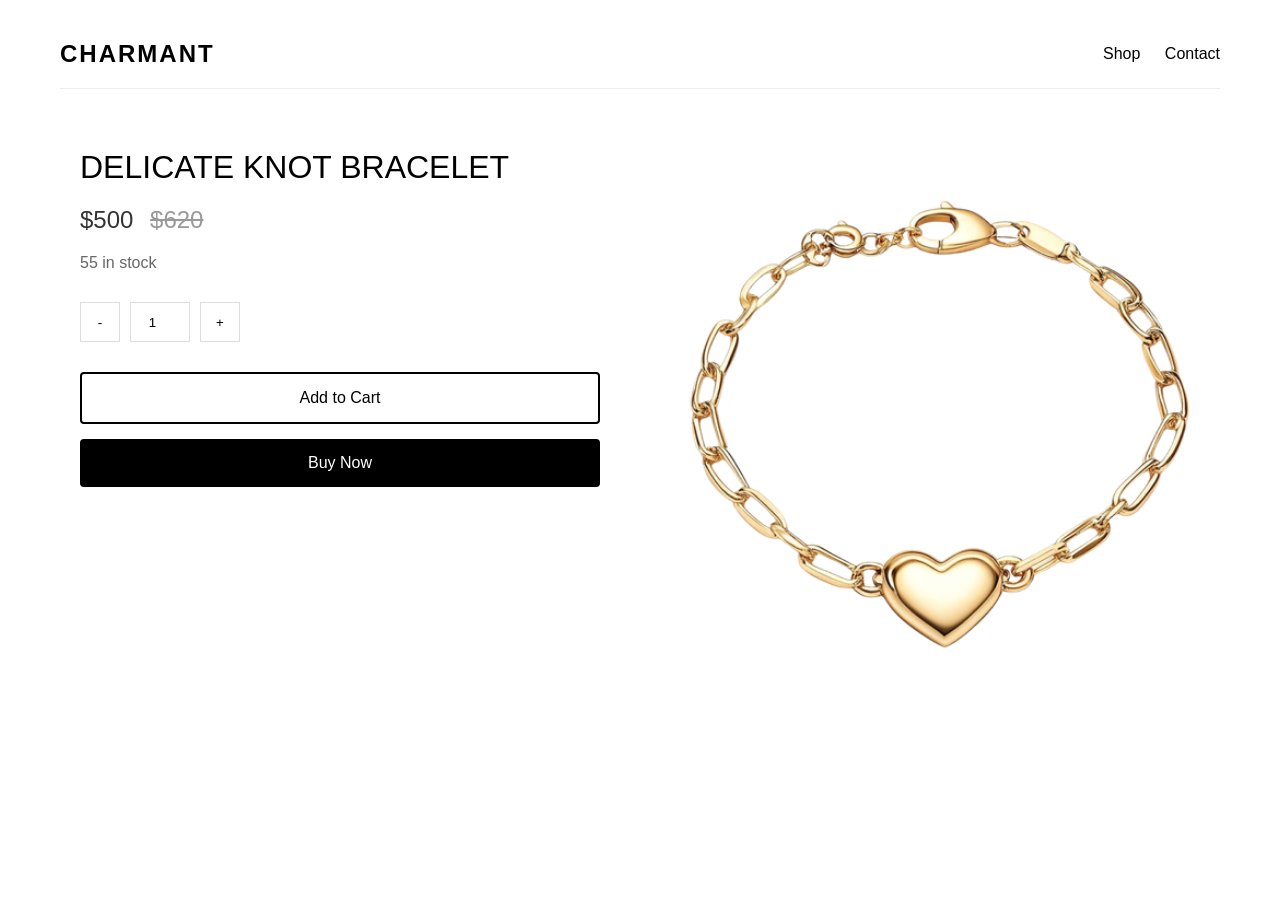
<file: addtocart.html>
<!DOCTYPE html>
<html lang="en">

<head>
    <meta charset="UTF-8">
    <meta name="viewport" content="width=device-width, initial-scale=1.0">
    <title>CHARMANT - Delicate Knot Bracelet</title>
    <style>
        * {
            margin: 0;
            padding: 0;
            box-sizing: border-box;
            font-family: 'Arial', sans-serif;
        }

        .container {
            max-width: 1200px;
            margin: 0 auto;
            padding: 20px;
        }

        .header {
            display: flex;
            justify-content: space-between;
            align-items: center;
            padding: 20px 0;
            border-bottom: 1px solid #eee;
        }

        .logo {
            font-size: 24px;
            font-weight: bold;
            letter-spacing: 2px;
        }

        .product-section {
            display: grid;
            grid-template-columns: 1fr 1fr;
            gap: 40px;
            margin-top: 40px;
        }

        .product-info {
            padding: 20px;
        }

        .product-title {
            font-size: 32px;
            margin-bottom: 20px;
            font-weight: 300;
        }

        .price {
            font-size: 24px;
            margin-bottom: 20px;
            color: #333;
        }

        .original-price {
            text-decoration: line-through;
            color: #999;
            margin-left: 10px;
        }

        .stock {
            color: #666;
            margin-bottom: 30px;
        }

        .add-to-cart,
        .buy-now {
            width: 100%;
            padding: 15px;
            margin-bottom: 15px;
            border: none;
            border-radius: 4px;
            font-size: 16px;
            cursor: pointer;
            transition: background-color 0.3s ease;
        }

        .add-to-cart {
            background-color: #fff;
            border: 2px solid #000;
            color: #000;
        }

        .add-to-cart:hover {
            background-color: #f5f5f5;
        }

        .buy-now {
            background-color: #000;
            color: #fff;
        }

        .buy-now:hover {
            background-color: #333;
        }

        .product-image {
            width: 100%;
            height: auto;
            object-fit: cover;
        }

        .quantity {
            display: flex;
            align-items: center;
            margin-bottom: 30px;
        }

        .quantity input {
            width: 60px;
            height: 40px;
            text-align: center;
            margin: 0 10px;
            border: 1px solid #ddd;
        }

        .quantity button {
            width: 40px;
            height: 40px;
            background: #fff;
            border: 1px solid #ddd;
            cursor: pointer;
        }

        .quantity button:hover {
            background: #f5f5f5;
        }
    </style>
</head>

<body>
    <div class="container">
        <header class="header">
            <div class="logo">CHARMANT</div>
            <nav>
                <a href="shop.html" style="color: #000; text-decoration: none; margin-left: 20px;">Shop</a>
                <a href="Contact.html" style="color: #000; text-decoration: none; margin-left: 20px;">Contact</a>
            </nav>
        </header>

        <div class="product-section">
            <div class="product-info">
                <h1 class="product-title">DELICATE KNOT BRACELET</h1>
                <div class="price">
                    $500 <span class="original-price">$620</span>
                </div>
                <div class="stock">55 in stock</div>
                <div class="quantity">
                    <button onclick="decrementQuantity()">-</button>
                    <input type="number" value="1" min="1" id="quantity">
                    <button onclick="incrementQuantity()">+</button>
                </div>
                <button class="add-to-cart">Add to Cart</button>
                <button class="buy-now">Buy Now</button>
            </div>
            <div class="product-image-container">
                <img src="V17XXaUqYp58Mw2vxBOHMSDsC8U.avif" alt="Delicate Knot Bracelet" class="product-image">
            </div>
        </div>
    </div>
    <script>
        function incrementQuantity() {
            const input = document.getElementById('quantity');
            input.value = parseInt(input.value) + 1;
        }
        function decrementQuantity() {
            const input = document.getElementById('quantity');
            if (parseInt(input.value) > 1) {
                input.value = parseInt(input.value) - 1;
            }
        }
    </script>
</body>

</html>
</file>
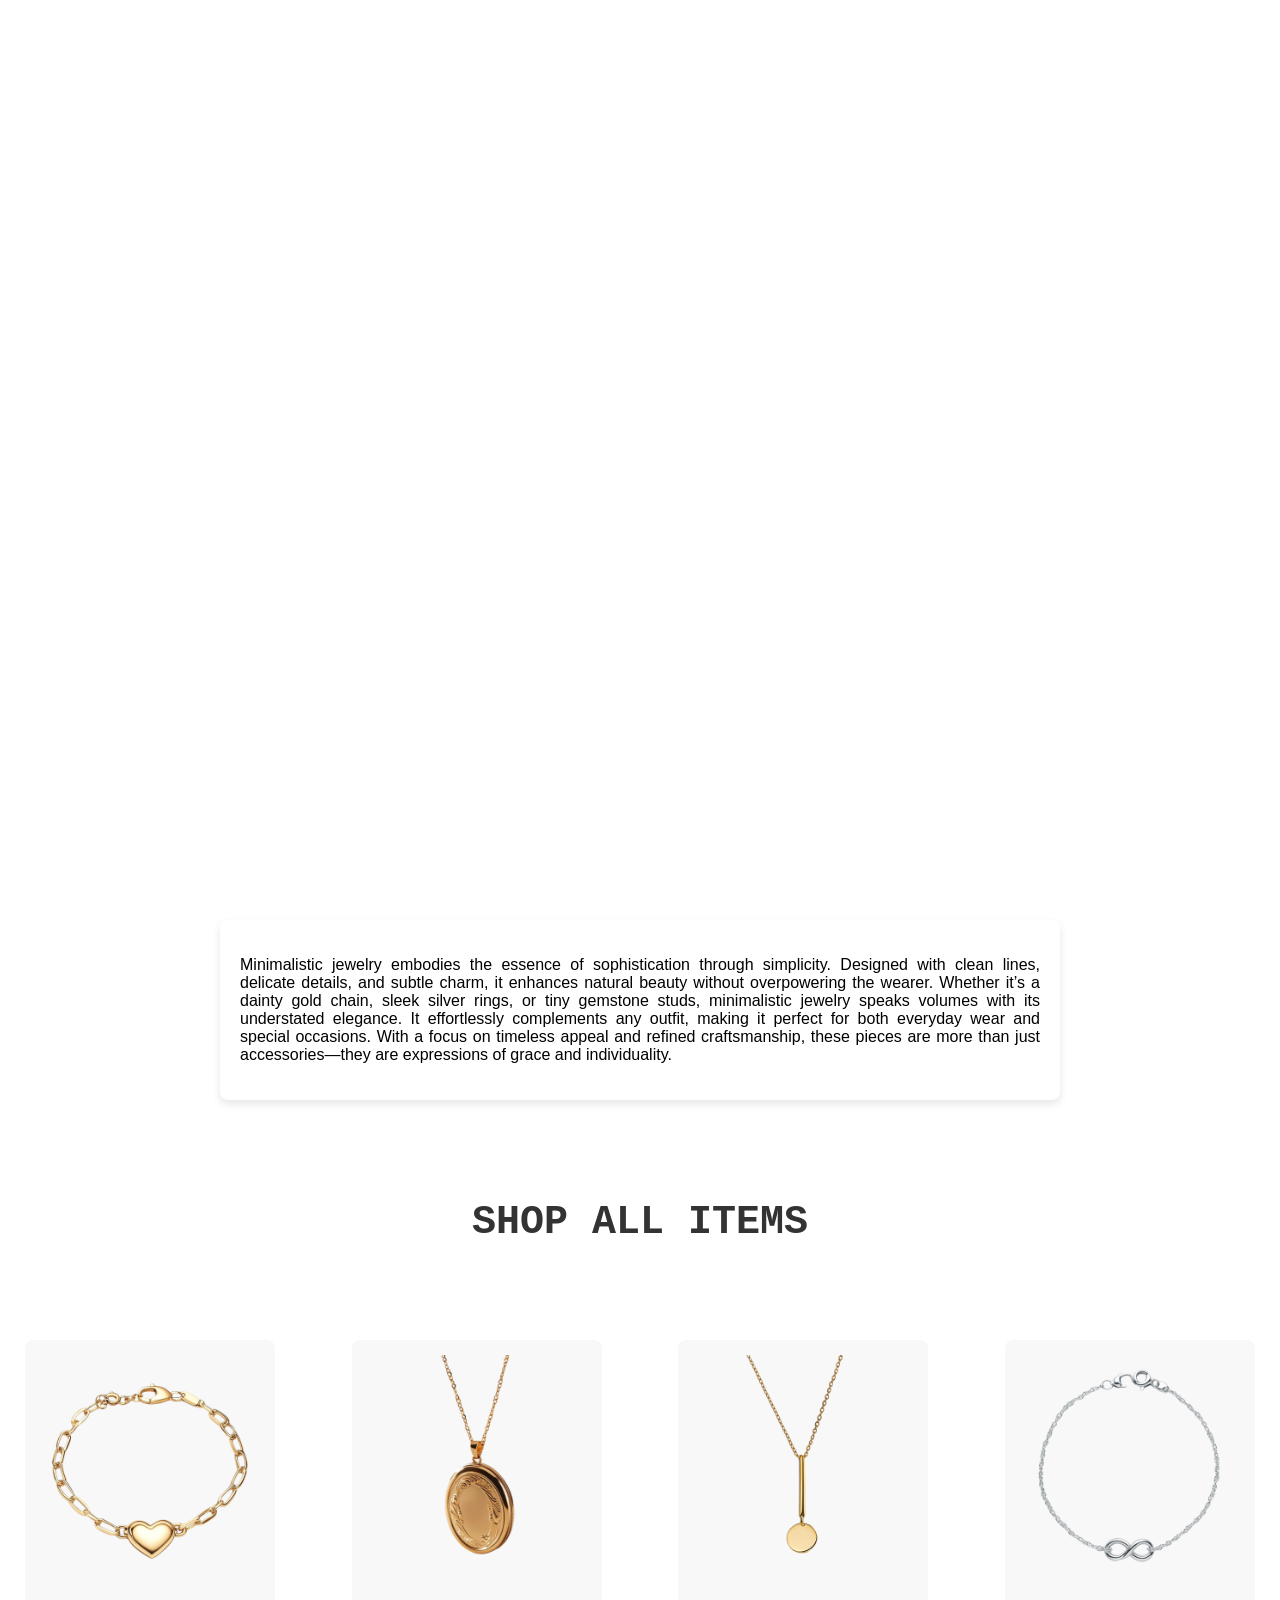
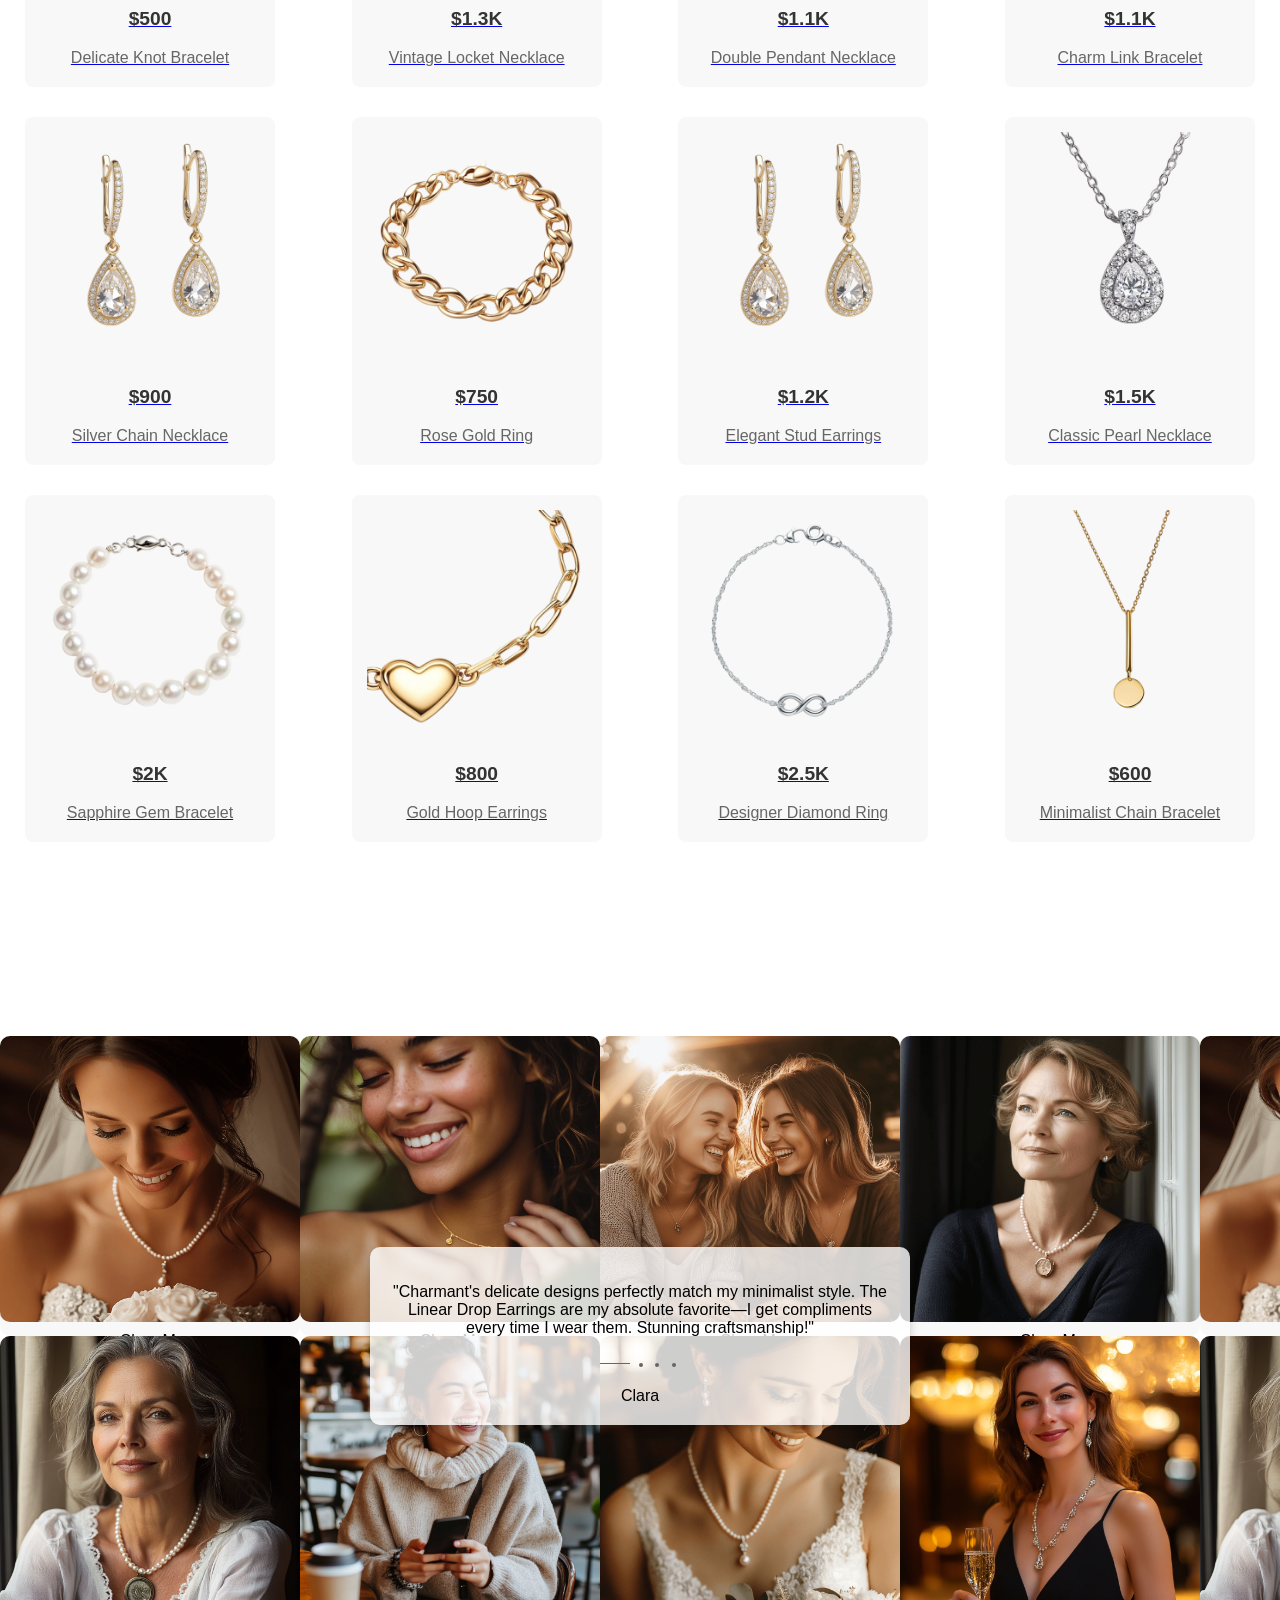
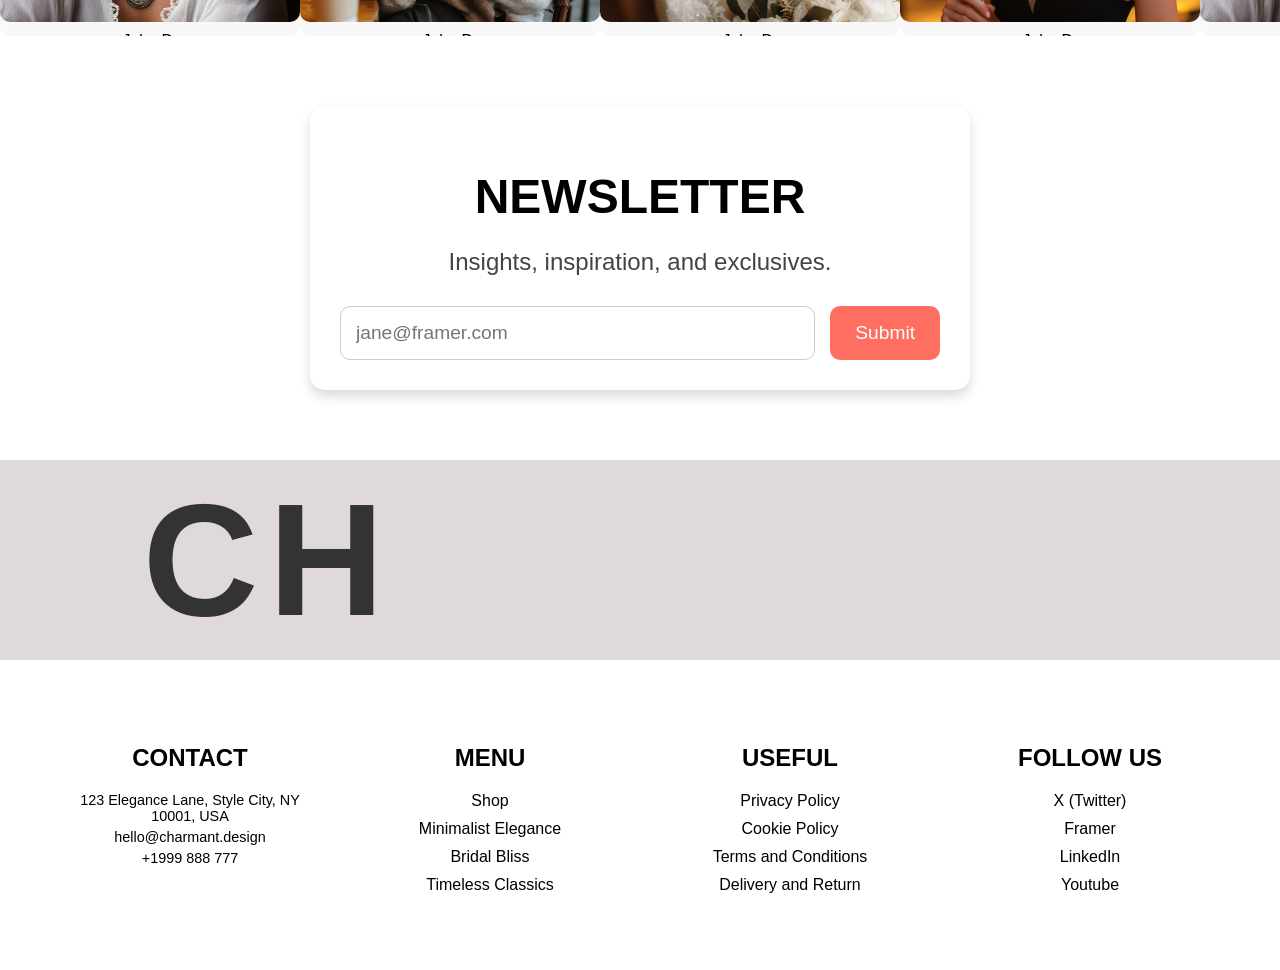
<file: Bridalbliss.html>
<!DOCTYPE html>
<html lang="en">

<head>
    <meta charset="UTF-8">
    <meta name="viewport" content="width=device-width, initial-scale=1.0">
    <title>Charmant</title>
    <link rel="stylesheet" href="https://cdnjs.cloudflare.com/ajax/libs/font-awesome/6.0.0-beta3/css/all.min.css">
    <link rel="stylesheet" href="bridalbliss.css">
</head>

<body>
    <header>
        <div class="background-overlay"></div>
        <nav class="navbar">
            <a class="navbar-brand" href="#">Charmant</a>
            <ul class="navbar-nav">
                <li class="nav-item"><a class="nav-link" href="shop.html">Shop</a></li>
                <li class="nav-item"><a class="nav-link" href="Contact.html">Contact</a></li>

                <li class="nav-item">
                    <a class="nav-link shopping-cart" href="#">
                        <i class="fas fa-shopping-cart"></i>
                        <span class="cart-count">0</span>
                    </a>
                </li>
            </ul>
        </nav>
        <div class="hero">
            <h1 class="hero-title"></h1>
        </div>
    </header>
    <div class="content">
        <p>
            Minimalistic jewelry embodies the essence of sophistication through simplicity. Designed with clean lines,
            delicate details, and subtle charm, it enhances natural beauty without overpowering the wearer. Whether it’s
            a dainty gold chain, sleek silver rings, or tiny gemstone studs, minimalistic jewelry speaks volumes with
            its understated elegance. It effortlessly complements any outfit, making it perfect for both everyday wear
            and special occasions. With a focus on timeless appeal and refined craftsmanship, these pieces are more than
            just accessories—they are expressions of grace and individuality.
        </p>
    </div>
    <script src="bridalbliss.js"></script>
    <!DOCTYPE html>
    <html lang="en">

    <head>
        <meta charset="UTF-8">
        <meta name="viewport" content="width=device-width, initial-scale=1.0">
        <title>Charmant Jewelry Shop</title>
        <link rel="stylesheet" href="shop.css"> <!-- Link to the CSS file -->
    </head>

    <body>
        <div class="newest-items">
            <section style="position: relative; padding: 40px;">
                <h1 class="heading">SHOP ALL ITEMS</h1>
                <!-- Other section content -->
            </section>
            <div class="items-container">
                <!-- First Row -->
                <div class="row">
                    <a href="addtocart.html" class="item-link">
                        <div class="item">
                            <img src="V17XXaUqYp58Mw2vxBOHMSDsC8U.avif" alt="Delicate Knot Bracelet">
                            <p class="price">$500</p>
                            <p class="title">Delicate Knot Bracelet</p>
                        </div>
                    </a>
                    <a href="addtocart.html" class="item-link">
                        <div class="item">
                            <img src="1APxLSz9uhB91ocicXkKSA1tXw.avif" alt="Vintage Locket Necklace">
                            <p class="price">$1.3K</p>
                            <p class="title">Vintage Locket Necklace</p>
                        </div>
                    </a>
                    <a href="addtocart.html" class="item-link">
                        <div class="item">
                            <img src="47Hv87Jvbbi9gMDa7hfOeThUeK4.avif" alt="Double Pendant Necklace">
                            <p class="price">$1.1K</p>
                            <p class="title">Double Pendant Necklace</p>
                        </div>
                    </a>
                    <a href="addtocart.html" class="item-link">
                        <div class="item">
                            <img src="KjAdHtrFfV8Yo5A1Sq4J1ZBrc0.avif" alt="Charm Link Bracelet">
                            <p class="price">$1.1K</p>
                            <p class="title">Charm Link Bracelet</p>
                        </div>
                    </a>
                </div>
                <!-- Second Row -->
                <div class="row">
                    <a href="addtocart.html" class="item-link">
                        <div class="item">
                            <img src="1mLdqjRJLbVthTTpW022MvJxFI.avif" alt="Silver Chain Necklace">
                            <p class="price">$900</p>
                            <p class="title">Silver Chain Necklace</p>
                        </div>
                    </a>
                    <a href="addtocart.html" class="item-link">
                        <div class="item">
                            <img src="3NSbBNJLeB3DQx0rOmddiXJwU.avif" alt="Rose Gold Ring">
                            <p class="price">$750</p>
                            <p class="title">Rose Gold Ring</p>
                        </div>
                    </a>
                    <a href="addtocart.html" class="item-link">
                        <div class="item">
                            <img src="1mLdqjRJLbVthTTpW022MvJxFI.avif" alt="Elegant Stud Earrings">
                            <p class="price">$1.2K</p>
                            <p class="title">Elegant Stud Earrings</p>
                        </div>
                    </a>
                    <a href="addtocart.html" class="item-link">
                        <div class="item">
                            <img src="RDVoBPvLRxLA5jWdCEAY7hTmrIU.avif" alt="Classic Pearl Necklace">
                            <p class="price">$1.5K</p>
                            <p class="title">Classic Pearl Necklace</p>
                        </div>
                    </a>
                </div>

                <!-- Third Row -->
                <div class="row">
                    <a href="addtocart.html" class="item-link">
                        <div class="item">
                            <img src="yfhtJQu7UCekCh4Ed337tPD90E.avif" alt="Sapphire Gem Bracelet">
                            <p class="price">$2K</p>
                            <p class="title">Sapphire Gem Bracelet</p>
                        </div>
                    </a>
                    <a href="addtocart.html" class="item-link">
                        <div class="item">
                            <img src="vSLqpzRSFX5wUT1jjnTDj2SZyI.avif" alt="Gold Hoop Earrings">
                            <p class="price">$800</p>
                            <p class="title">Gold Hoop Earrings</p>
                        </div>
                    </a>
                    <a href="addtocart.html" class="item-link">
                        <div class="item">
                            <img src="KjAdHtrFfV8Yo5A1Sq4J1ZBrc0.avif" alt="Designer Diamond Ring">
                            <p class="price">$2.5K</p>
                            <p class="title">Designer Diamond Ring</p>
                        </div>
                    </a>
                    <a href="addtocart.html" class="item-link">
                        <div class="item">
                            <img src="47Hv87Jvbbi9gMDa7hfOeThUeK4.avif" alt="Minimalist Chain Bracelet">
                            <p class="price">$600</p>
                            <p class="title">Minimalist Chain Bracelet</p>
                        </div>
                    </a>
                </div>
            </div>
        </div>

        <script>
            document.addEventListener('DOMContentLoaded', function () {
                const heading = document.querySelector('.heading');
                const text = heading.textContent; // Get the text content
                heading.textContent = ''; // Clear the text from the heading

                // Loop through each character of the text and wrap them in a span
                text.split('').forEach((char, index) => {
                    const span = document.createElement('span');
                    span.textContent = char;
                    span.classList.add('letter');
                    heading.appendChild(span);

                    // Add delay for each letter
                    span.style.transitionDelay = `${index * 0.1}s`;
                });

                // Fade in the heading after the letters are added
                setTimeout(() => {
                    heading.style.opacity = '1';
                    const letters = document.querySelectorAll('.letter');
                    letters.forEach((letter, index) => {
                        setTimeout(() => {
                            letter.style.opacity = '1';
                            letter.style.transform = 'scale(1)';
                        }, index * 100);
                    });
                }, 500);
            });
        </script>

        <body>
            <!DOCTYPE html>
            <html lang="en">

            <head>
                <meta charset="UTF-8">
                <meta name="viewport" content="width=device-width, initial-scale=1.0">
                <title>Animated Heading</title>
                <style>
                    /* Style the heading */
                    .heading {
                        text-align: center;
                        margin-top: 50px;
                    }

                    .heading h1 {
                        font-family: 'Dancing Script', cursive;
                        /* Example of a stylish font */
                        font-size: 3rem;
                        color: #333;
                        letter-spacing: 2px;
                        opacity: 0;
                        /* Initially hidden */
                    }

                    /* Animation keyframes */
                    @keyframes fadeIn {
                        0% {
                            opacity: 0;
                            transform: translateY(20px);
                        }

                        100% {
                            opacity: 1;
                            transform: translateY(0);
                        }
                    }
                </style>
            </head>

            <body>
                <div class="heading">
                    <h1 id="animated-heading">HAPPY CLIENTS</h1>
                </div>

                <div class="testimonial-container">
                    <div class="testimonial-section">
                        <div class="slider-track">
                            <!-- First row images - Slider from left to right -->
                            <div class="slide">
                                <div class="testimonial-card">
                                    <img src="zB72j1czHz4jo67Rsi92uhRBlhM.png" alt="Client Image 1">
                                    <div class="name">Clara M.</div>
                                </div>
                            </div>
                            <div class="slide">
                                <div class="testimonial-card">
                                    <img src="rLv9tOt84JHoBK14Dtnm0JXt5I.avif" alt="Client Image 2">
                                    <div class="name">Clara M.</div>
                                </div>
                            </div>
                            <div class="slide">
                                <div class="testimonial-card">
                                    <img src="vShX01imeGQIdjIbHP1Mg6NM.png" alt="Client Image 3">
                                    <div class="name">Clara M.</div>
                                </div>
                            </div>
                            <div class="slide">
                                <div class="testimonial-card">
                                    <img src="WyXj20q2jERObBQoA9auuTbPp8.png" alt="Client Image 4">
                                    <div class="name">Clara M.</div>
                                </div>
                            </div>
                        </div>
                    </div>

                    <div class="testimonial-section">
                        <div class="slider-track-reverse">
                            <!-- Second row images - Slider from right to left -->
                            <div class="slide">
                                <div class="testimonial-card">
                                    <img src="AzCpaNTqiP3qlST89Jg7QLCZIeM.avif" alt="Client Image 5">
                                    <div class="name">John D.</div>
                                </div>
                            </div>
                            <div class="slide">
                                <div class="testimonial-card">
                                    <img src="hBJ8woraqbsRZ9TkoEB66WGcko.avif" alt="Client Image 6">
                                    <div class="name">John D.</div>
                                </div>
                            </div>
                            <div class="slide">
                                <div class="testimonial-card">
                                    <img src="msGcXYHfpLswYA98goeQK0BN0zk.png" alt="Client Image 7">
                                    <div class="name">John D.</div>
                                </div>
                            </div>
                            <div class="slide">
                                <div class="testimonial-card">
                                    <img src="QN4NNBo7AZKVdnCG5keACS72DA.avif" alt="Client Image 8">
                                    <div class="name">John D.</div>
                                </div>
                            </div>
                        </div>
                    </div>

                    <!-- Centered content overlay -->
                    <div class="content-overlay">
                        <div class="dot"></div>
                        <p>"Charmant's delicate designs perfectly match my minimalist style. The Linear Drop
                            Earrings are my absolute favorite—I get compliments every time I wear them. Stunning
                            craftsmanship!"
                        </p>
                        <div style="margin: 1rem 0;">
                            <span
                                style="display: inline-block; width: 30px; height: 1px; background: #666; vertical-align: middle;"></span>
                            <span
                                style="display: inline-block; width: 4px; height: 4px; background: #666; border-radius: 50%; margin: 0 4px;"></span>
                            <span
                                style="display: inline-block; width: 4px; height: 4px; background: #666; border-radius: 50%; margin: 0 4px;"></span>
                            <span
                                style="display: inline-block; width: 4px; height: 4px; background: #666; border-radius: 50%; margin: 0 4px;"></span>
                        </div>
                        <div style="font-weight: 500;">Clara</div>
                    </div>
                </div>

                <script>
                    document.addEventListener('DOMContentLoaded', function () {
                        // Animated text reveal for heading
                        const heading = document.querySelector('.heading h1');
                        const text = heading.textContent;
                        heading.textContent = '';

                        let index = 0;
                        function revealText() {
                            if (index < text.length) {
                                heading.textContent += text[index];
                                heading.style.opacity = 1;
                                heading.style.transform = 'translateY(0)';
                                index++;
                                setTimeout(revealText, 100);
                            }
                        }

                        setTimeout(revealText, 500);

                        // Clone slides for infinite scroll and update slider spacing
                        function setupSliders() {
                            const tracks = document.querySelectorAll('.slider-track, .slider-track-reverse');

                            tracks.forEach(track => {
                                const slides = track.querySelectorAll('.slide');
                                slides.forEach(slide => {
                                    const clone = slide.cloneNode(true);
                                    track.appendChild(clone);
                                });
                            });
                        }
                        setupSliders();
                    });
                </script>

                <style>
                    /* Center content overlay statically on the slider */
                    .content-overlay {
                        position: absolute;
                        top: 50%;
                        left: 50%;
                        transform: translate(-50%, -50%);
                        text-align: center;
                        background: rgba(255, 255, 255, 0.8);
                        padding: 20px;
                        border-radius: 10px;
                        box-shadow: 0 4px 10px rgba(0, 0, 0, 0.2);
                        width: 60%;
                        max-width: 500px;
                        z-index: 10;
                    }

                    /* Slider Styles */
                    .testimonial-container {
                        position: relative;
                        overflow: hidden;
                    }

                    .testimonial-section {
                        position: relative;
                        display: flex;
                        overflow: hidden;
                    }

                    .slider-track,
                    .slider-track-reverse {
                        display: flex;
                        width: max-content;
                        animation: moveLeftToRight 20s linear infinite;
                    }

                    .slider-track-reverse {
                        animation: moveRightToLeft 20s linear infinite;
                    }

                    .slide {
                        margin: 0;
                        /* Removed the margin to reduce spacing */
                    }

                    .testimonial-card {
                        width: 300px;
                        /* Reduced width to minimize space between images */
                        height: 300px;
                        /* Adjusted height */
                        background-color: #f8f8f8;
                        border-radius: 10px;
                        overflow: hidden;
                        display: flex;
                        flex-direction: column;
                        justify-content: center;
                        align-items: center;
                    }

                    .testimonial-card img {
                        width: 100%;
                        height: 100%;
                        object-fit: cover;
                        border-radius: 10px;
                    }

                    .testimonial-card .name {
                        margin-top: 10px;
                        font-weight: 500;
                    }

                    /* Centered Heading */
                    .heading {
                        text-align: center;
                        font-size: 2.5rem;
                        margin-top: 20px;
                        color: #333;
                    }

                    /* Animation for sliders */
                    @keyframes moveLeftToRight {
                        0% {
                            transform: translateX(-100%);
                        }

                        100% {
                            transform: translateX(0);
                        }
                    }

                    @keyframes moveRightToLeft {
                        0% {
                            transform: translateX(100%);
                        }

                        100% {
                            transform: translateX(0);
                        }
                    }
                </style>
            </body>

            <body>
                <!-- Newsletter Section -->
                <div class="newsletter-container">
                    <h1 id="newsletter-heading">NEWSLETTER</h1>
                    <p id="newsletter-text">Insights, inspiration, and exclusives.</p>
                    <div class="email-input" id="email-section">
                        <input type="email" placeholder="jane@framer.com">
                        <button>Submit</button>
                    </div>
                </div>

                <style>
                    /* Newsletter Styles */
                    .newsletter-container {
                        text-align: center;
                        max-width: 600px;
                        margin: 70px auto;
                        padding: 30px;
                        background-color: #fff;
                        border-radius: 15px;
                        box-shadow: 0 6px 12px rgba(0, 0, 0, 0.15);
                        position: relative;
                    }

                    .newsletter-container h1 {
                        font-size: 3rem;
                        margin-bottom: 20px;
                        opacity: 0;
                        transform: translateY(-20px);
                        transition: opacity 0.5s ease, transform 0.5s ease;
                    }

                    .newsletter-container p {
                        font-size: 1.5rem;
                        color: #444;
                        margin-bottom: 30px;
                        opacity: 0;
                        transform: translateY(-20px);
                        transition: opacity 0.5s ease 0.5s, transform 0.5s ease 0.5s;
                    }

                    .email-input {
                        display: flex;
                        justify-content: center;
                        opacity: 0;
                        transform: translateY(-20px);
                        transition: opacity 0.5s ease 1s, transform 0.5s ease 1s;
                    }

                    .email-input input {
                        padding: 15px;
                        font-size: 1.2rem;
                        border: 1px solid #ccc;
                        border-radius: 10px;
                        width: 75%;
                        margin-right: 15px;
                    }

                    .email-input button {
                        padding: 15px 25px;
                        font-size: 1.2rem;
                        background-color: #ff6f61;
                        color: white;
                        border: none;
                        border-radius: 10px;
                        cursor: pointer;
                    }

                    .email-input button:hover {
                        background-color: #e65a50;
                    }
                </style>

                <script>
                    document.addEventListener("DOMContentLoaded", function () {
                        const heading = document.getElementById("newsletter-heading");
                        const text = document.getElementById("newsletter-text");
                        const emailSection = document.getElementById("email-section");

                        if (!heading || !text || !emailSection) {
                            console.error("One or more elements not found.");
                            return;
                        }

                        setTimeout(() => {
                            heading.style.opacity = "1";
                            heading.style.transform = "translateY(0)";
                        }, 500);

                        setTimeout(() => {
                            text.style.opacity = "1";
                            text.style.transform = "translateY(0)";
                        }, 1000);

                        setTimeout(() => {
                            emailSection.style.opacity = "1";
                            emailSection.style.transform = "translateY(0)";
                        }, 1500);
                    });
                </script>
                <!DOCTYPE html>
                <html lang="en">

                <head>
                    <meta charset="UTF-8">
                    <meta name="viewport" content="width=device-width, initial-scale=1.0">
                    <title>CHARMANT Text Section</title>
                    <link rel="stylesheet" href="charmant.css">
                </head>

                <body>
                    <!-- CHARMANT Section -->
                    <section class="charmant-section">
                        <div class="charmant-text" id="charmant-text"></div>
                    </section>

                    <!-- Footer Section -->
                    <footer class="footer">
                        <div class="footer-content">
                            <div class="footer-section">
                                <h3>Contact</h3>
                                <p>123 Elegance Lane, Style City, NY 10001, USA</p>
                                <p>hello@charmant.design</p>
                                <p>+1999 888 777</p>
                            </div>
                            <div class="footer-section">
                                <h3>Menu</h3>
                                <ul>
                                    <li><a href="#shop">Shop</a></li>
                                    <li><a href="#minimalist-elegance">Minimalist Elegance</a></li>
                                    <li><a href="#bridal-bliss">Bridal Bliss</a></li>
                                    <li><a href="#timeless-classics">Timeless Classics</a></li>
                                </ul>
                            </div>
                            <div class="footer-section">
                                <h3>Useful</h3>
                                <ul>
                                    <li><a href="#privacy-policy">Privacy Policy</a></li>
                                    <li><a href="#cookie-policy">Cookie Policy</a></li>
                                    <li><a href="#terms-and-conditions">Terms and Conditions</a></li>
                                    <li><a href="#delivery-and-return">Delivery and Return</a></li>
                                </ul>
                            </div>
                            <div class="footer-section">
                                <h3>Follow Us</h3>
                                <ul>
                                    <li><a href="https://twitter.com">X (Twitter)</a></li>
                                    <li><a href="https://framer.com">Framer</a></li>
                                    <li><a href="https://linkedin.com">LinkedIn</a></li>
                                    <li><a href="https://youtube.com">Youtube</a></li>
                                </ul>
                            </div>
                        </div>
                    </footer>

                    <script src="charmant.js"></script>
                </body>

                </html>

            </html>
        </body>
    </body>

    </html>
</body>

</html>
</file>
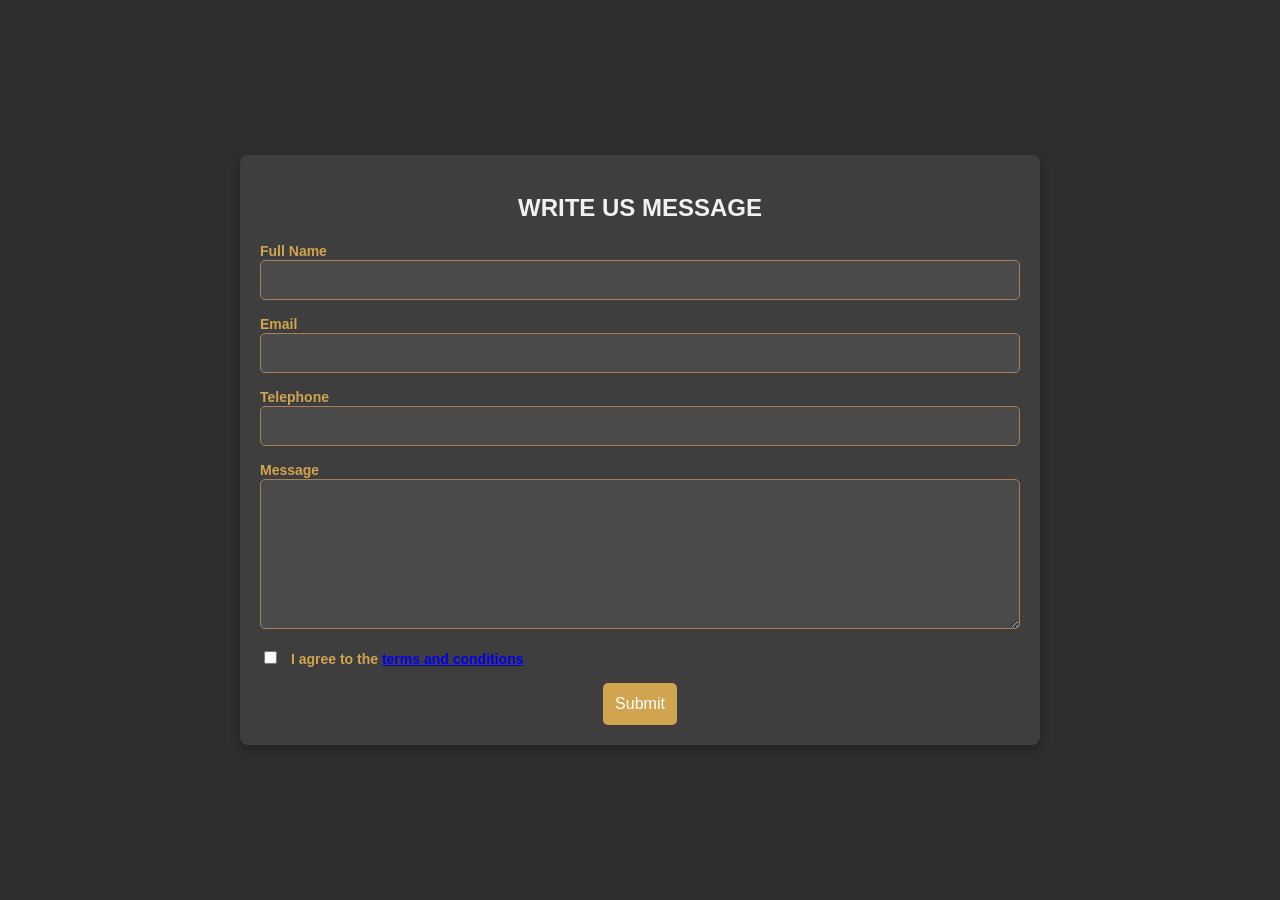
<file: Contact.html>
<!DOCTYPE html>
<html lang="en">

<head>
    <meta charset="UTF-8">
    <meta name="viewport" content="width=device-width, initial-scale=1.0">
    <title>Contact Us - eCommerce</title>
    <style>
        /* Global Styles */
        body {
            font-family: 'Arial', sans-serif;
            background-color: #2e2e2e;
            /* Dark gray background for contrast */
            margin: 0;
            padding: 0;
            display: flex;
            justify-content: center;
            align-items: center;
            height: 100vh;
            flex-direction: column;
            box-sizing: border-box;
        }

        /* Full Page Container */
        .container {
            display: flex;
            justify-content: center;
            align-items: center;
            width: 100%;
            height: 100vh;
            background-color: #2e2e2e;
            padding: 20px;
        }

        /* Main Form Styling */
        .contact-form {
            background-color: #3e3e3e;
            /* Darker background for the form */
            width: 100%;
            max-width: 800px;
            padding: 20px;
            box-shadow: 0px 4px 10px rgba(0, 0, 0, 0.3);
            border-radius: 8px;
            text-align: center;
            display: flex;
            flex-direction: column;
            height: auto;
            min-height: 450px;
            box-sizing: border-box;
        }

        .contact-form h2 {
            margin-bottom: 20px;
            font-size: 24px;
            color: #f1f1f1;
            /* Light color for header */
        }

        /* Label and Text Field Styling */
        .form-group {
            margin-bottom: 15px;
            text-align: left;
            width: 100%;
        }

        .form-group label {
            font-size: 14px;
            font-weight: bold;
            color: #d1a54f;
            /* Dark brown color for labels */
        }

        .form-group input,
        .form-group textarea {
            width: 100%;
            padding: 10px;
            border: 1px solid #a87f55;
            /* Dark brown border */
            border-radius: 5px;
            font-size: 16px;
            color: #f1f1f1;
            /* Light text color */
            background-color: #4a4a4a;
            /* Dark gray background for inputs */
            box-sizing: border-box;
        }

        .form-group textarea {
            resize: vertical;
            height: 150px;
        }

        .form-group input[type="checkbox"] {
            width: auto;
            margin-right: 10px;
        }

        /* Submit Button Styling */
        .submit-btn {
            background-color: #d1a54f;
            /* Dark brown button */
            color: white;
            padding: 12px;
            border: none;
            border-radius: 5px;
            font-size: 16px;
            cursor: pointer;
            transition: background-color 0.3s;
        }

        .submit-btn:hover {
            background-color: #a87f55;
            /* Lighter brown for hover effect */
        }

        /* Terms and Conditions Text */
        .terms {
            font-size: 12px;
            color: #d1a54f;
            /* Dark brown color for terms text */
            margin-top: 10px;
        }

        .terms a {
            color: #f1f1f1;
            /* Light color for links */
            text-decoration: none;
        }

        .terms a:hover {
            text-decoration: underline;
        }
    </style>
</head>

<body>

    <div class="container">
        <div class="contact-form">
            <h2>WRITE US MESSAGE</h2>

            <form action="submit_form.php" method="POST">
                <!-- Full Name -->
                <div class="form-group">
                    <label for="full-name">Full Name</label>
                    <input type="text" id="full-name" name="full-name" required>
                </div>

                <!-- Email -->
                <div class="form-group">
                    <label for="email">Email</label>
                    <input type="email" id="email" name="email" required>
                </div>

                <!-- Telephone -->
                <div class="form-group">
                    <label for="telephone">Telephone</label>
                    <input type="tel" id="telephone" name="telephone" required>
                </div>

                <!-- Message -->
                <div class="form-group">
                    <label for="message">Message</label>
                    <textarea id="message" name="message" required></textarea>
                </div>

                <!-- Terms and Conditions -->
                <div class="form-group">
                    <label>
                        <input type="checkbox" name="agree" required>
                        I agree to the <a href="terms.html">terms and conditions</a>
                    </label>
                </div>

                <!-- Submit Button -->
                <button type="submit" class="submit-btn">Submit</button>
            </form>
        </div>
    </div>

</body>

</html>
</file>
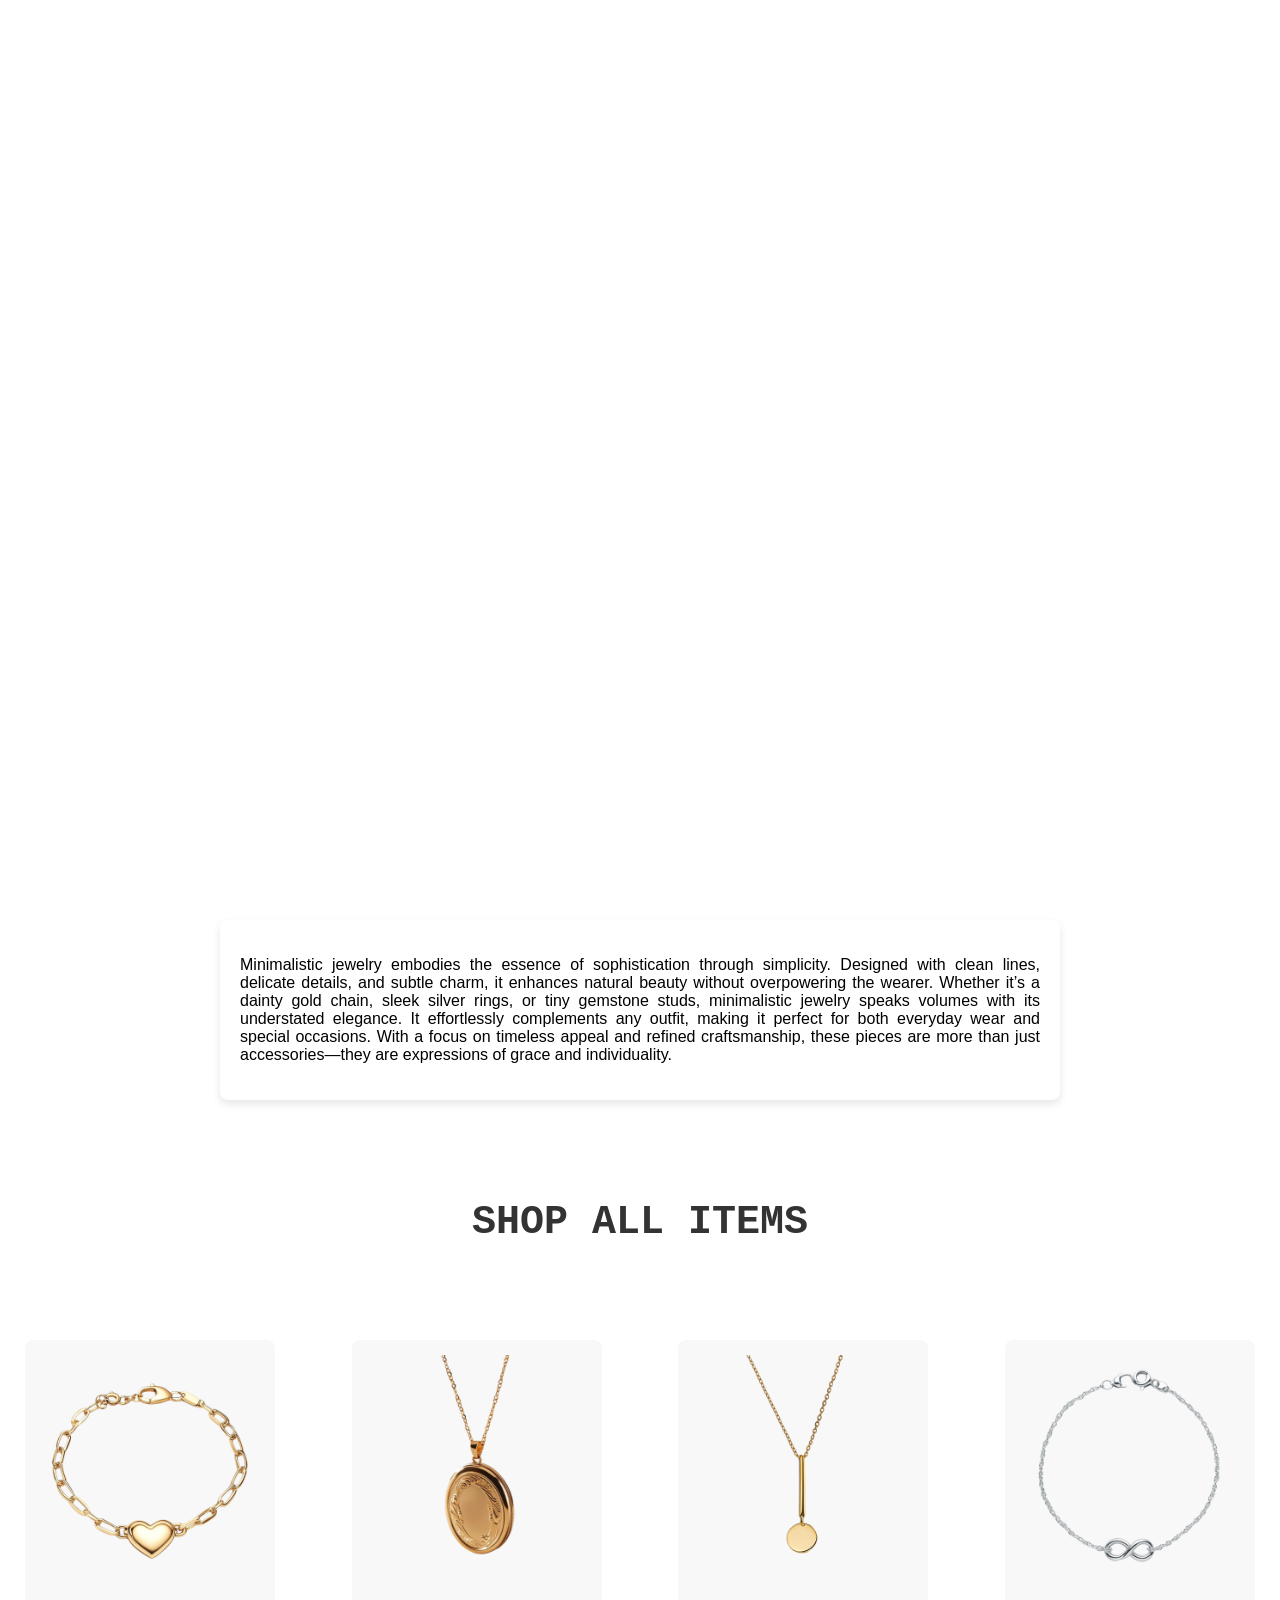
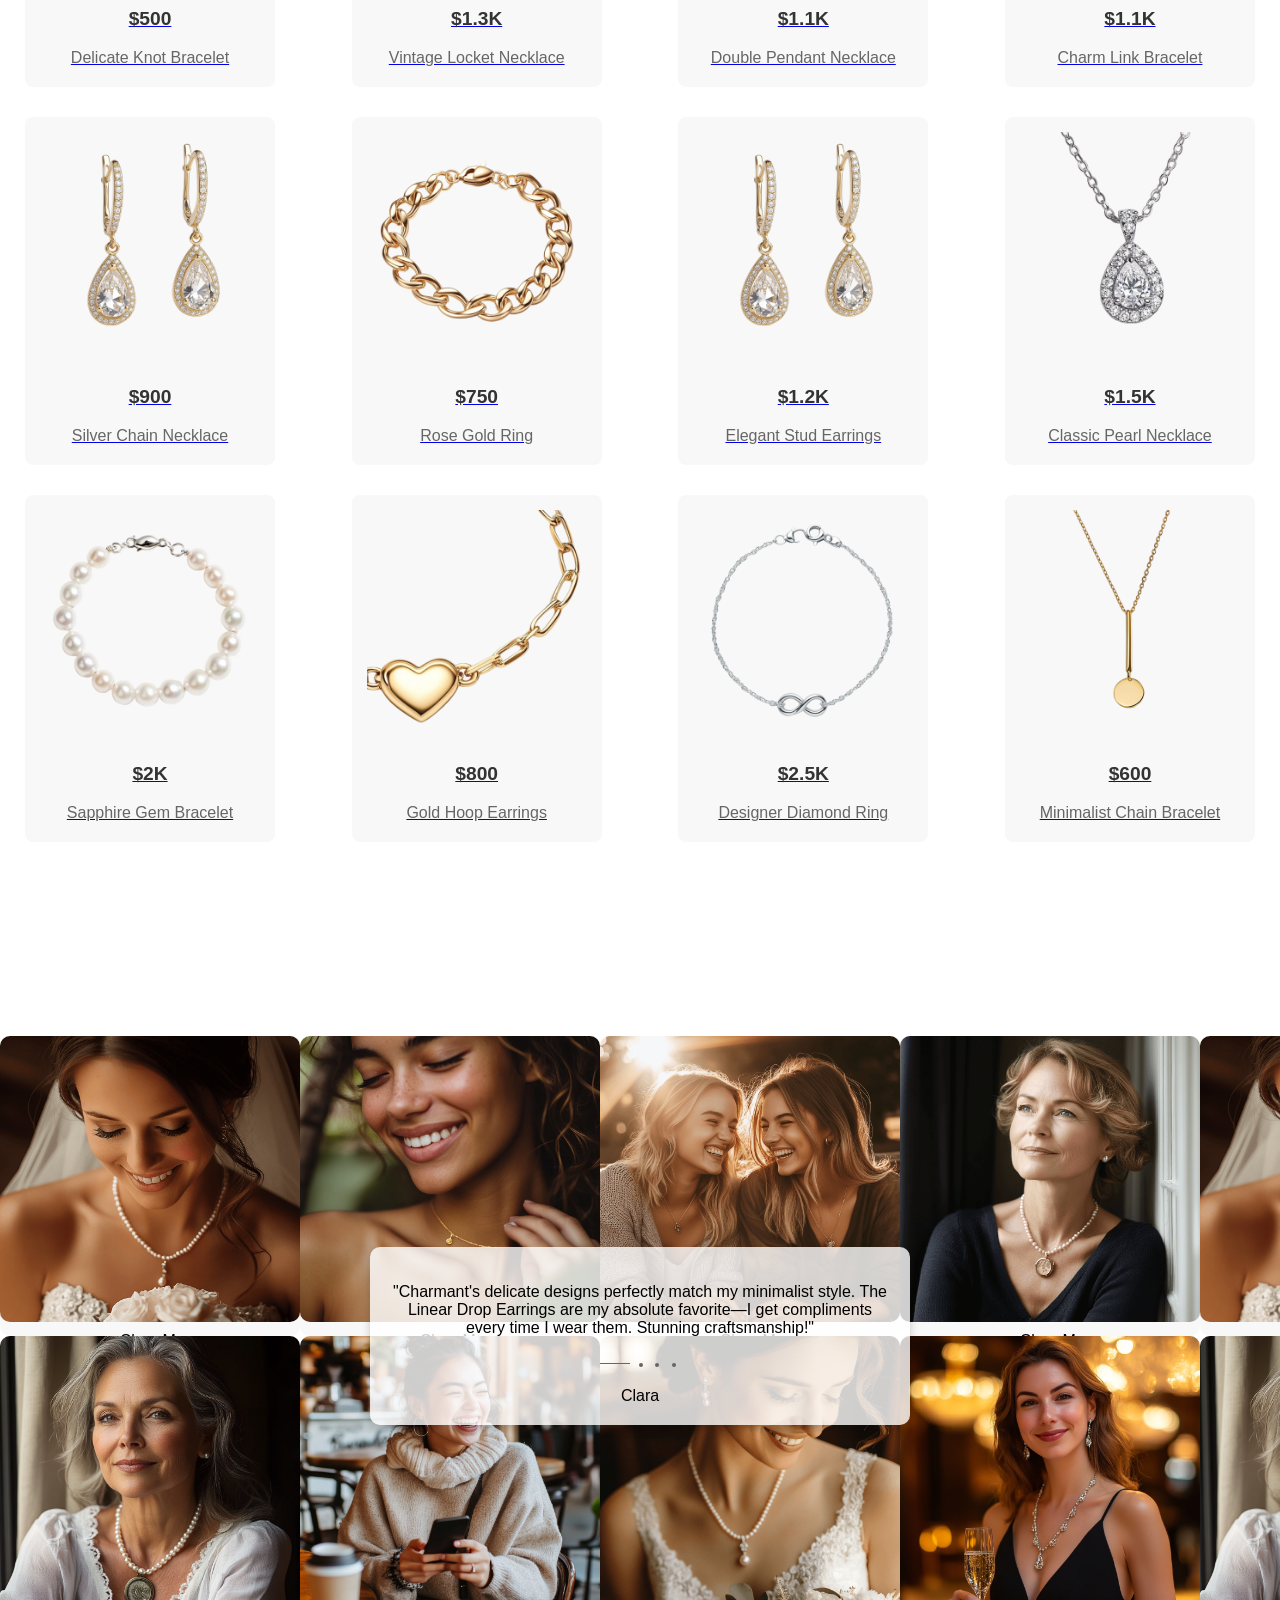
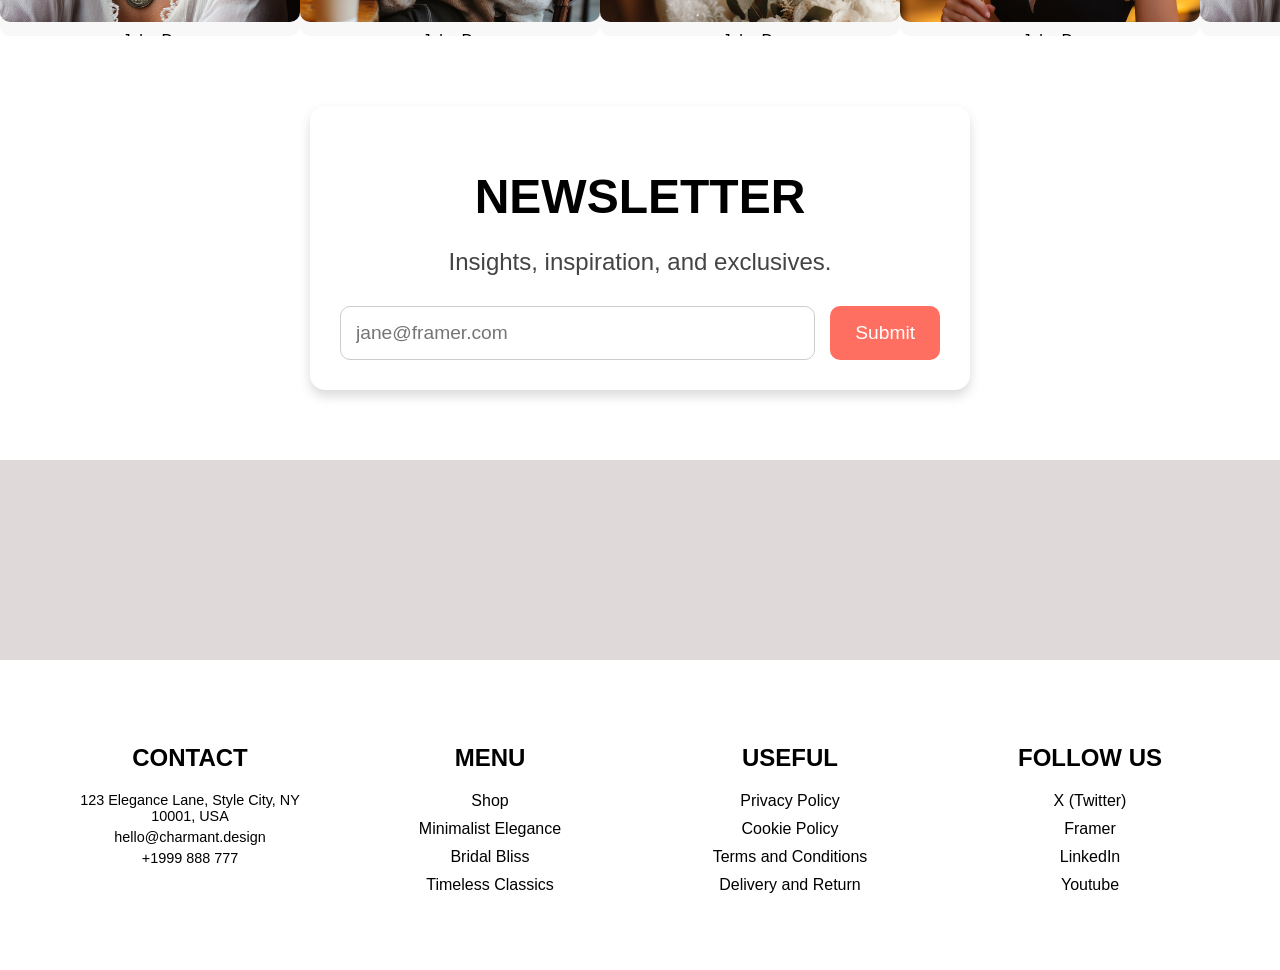
<file: minimalist-elegance.html>
<!DOCTYPE html>
<html lang="en">

<head>
    <meta charset="UTF-8">
    <meta name="viewport" content="width=device-width, initial-scale=1.0">
    <title>Charmant</title>
    <link rel="stylesheet" href="https://cdnjs.cloudflare.com/ajax/libs/font-awesome/6.0.0-beta3/css/all.min.css">
    <link rel="stylesheet" href="minielegance.css">
</head>

<body>
    <header>
        <div class="background-overlay"></div>
        <nav class="navbar">
            <a class="navbar-brand" href="#">Charmant</a>
            <ul class="navbar-nav">
                <li class="nav-item"><a class="nav-link" href="shop.html">Shop</a></li>
                <li class="nav-item"><a class="nav-link" href="Contact.html">Contact</a></li>
                <li class="nav-item">
                    <a class="nav-link shopping-cart" href="#">
                        <i class="fas fa-shopping-cart"></i>
                        <span class="cart-count">0</span>
                    </a>
                </li>
            </ul>
        </nav>
        <div class="hero">
            <h1 class="hero-title"></h1>
        </div>
    </header>
    <div class="content">
        <p>

            Minimalistic jewelry embodies the essence of sophistication through simplicity. Designed with clean lines,
            delicate details, and subtle charm, it enhances natural beauty without overpowering the wearer. Whether it’s
            a dainty gold chain, sleek silver rings, or tiny gemstone studs, minimalistic jewelry speaks volumes with
            its understated elegance. It effortlessly complements any outfit, making it perfect for both everyday wear
            and special occasions. With a focus on timeless appeal and refined craftsmanship, these pieces are more than
            just accessories—they are expressions of grace and individuality.
        </p>
    </div>
    <script src="mimimumelegance.js"></script>
    <!DOCTYPE html>
    <html lang="en">

    <head>
        <meta charset="UTF-8">
        <meta name="viewport" content="width=device-width, initial-scale=1.0">
        <title>Charmant Jewelry Shop</title>
        <link rel="stylesheet" href="shop.css"> <!-- Link to the CSS file -->
    </head>

    <body>
        <div class="newest-items">
            <section style="position: relative; padding: 40px;">
                <h1 class="heading">SHOP ALL ITEMS</h1>
                <!-- Other section content -->
            </section>

            <div class="items-container">
                <!-- First Row -->
                <div class="row">
                    <a href="addtocart.html" class="item-link">
                        <div class="item">
                            <img src="V17XXaUqYp58Mw2vxBOHMSDsC8U.avif" alt="Delicate Knot Bracelet">
                            <p class="price">$500</p>
                            <p class="title">Delicate Knot Bracelet</p>
                        </div>
                    </a>
                    <a href="addtocart.html" class="item-link">
                        <div class="item">
                            <img src="1APxLSz9uhB91ocicXkKSA1tXw.avif" alt="Vintage Locket Necklace">
                            <p class="price">$1.3K</p>
                            <p class="title">Vintage Locket Necklace</p>
                        </div>
                    </a>
                    <a href="addtocart.html" class="item-link">
                        <div class="item">
                            <img src="47Hv87Jvbbi9gMDa7hfOeThUeK4.avif" alt="Double Pendant Necklace">
                            <p class="price">$1.1K</p>
                            <p class="title">Double Pendant Necklace</p>
                        </div>
                    </a>
                    <a href="addtocart.html" class="item-link">
                        <div class="item">
                            <img src="KjAdHtrFfV8Yo5A1Sq4J1ZBrc0.avif" alt="Charm Link Bracelet">
                            <p class="price">$1.1K</p>
                            <p class="title">Charm Link Bracelet</p>
                        </div>
                    </a>
                </div>
                <!-- Second Row -->
                <div class="row">
                    <a href="addtocart.html" class="item-link">
                        <div class="item">
                            <img src="1mLdqjRJLbVthTTpW022MvJxFI.avif" alt="Silver Chain Necklace">
                            <p class="price">$900</p>
                            <p class="title">Silver Chain Necklace</p>
                        </div>
                    </a>
                    <a href="addtocart.html" class="item-link">
                        <div class="item">
                            <img src="3NSbBNJLeB3DQx0rOmddiXJwU.avif" alt="Rose Gold Ring">
                            <p class="price">$750</p>
                            <p class="title">Rose Gold Ring</p>
                        </div>
                    </a>
                    <a href="addtocart.html" class="item-link">
                        <div class="item">
                            <img src="1mLdqjRJLbVthTTpW022MvJxFI.avif" alt="Elegant Stud Earrings">
                            <p class="price">$1.2K</p>
                            <p class="title">Elegant Stud Earrings</p>
                        </div>
                    </a>
                    <a href="addtocart.html" class="item-link">
                        <div class="item">
                            <img src="RDVoBPvLRxLA5jWdCEAY7hTmrIU.avif" alt="Classic Pearl Necklace">
                            <p class="price">$1.5K</p>
                            <p class="title">Classic Pearl Necklace</p>
                        </div>
                    </a>
                </div>

                <!-- Third Row -->
                <div class="row">
                    <a href="addtocart.html" class="item-link">
                        <div class="item">
                            <img src="yfhtJQu7UCekCh4Ed337tPD90E.avif" alt="Sapphire Gem Bracelet">
                            <p class="price">$2K</p>
                            <p class="title">Sapphire Gem Bracelet</p>
                        </div>
                    </a>
                    <a href="addtocart.html" class="item-link">
                        <div class="item">
                            <img src="vSLqpzRSFX5wUT1jjnTDj2SZyI.avif" alt="Gold Hoop Earrings">
                            <p class="price">$800</p>
                            <p class="title">Gold Hoop Earrings</p>
                        </div>
                    </a>
                    <a href="addtocart.html" class="item-link">
                        <div class="item">
                            <img src="KjAdHtrFfV8Yo5A1Sq4J1ZBrc0.avif" alt="Designer Diamond Ring">
                            <p class="price">$2.5K</p>
                            <p class="title">Designer Diamond Ring</p>
                        </div>
                    </a>
                    <a href="addtocart.html" class="item-link">
                        <div class="item">
                            <img src="47Hv87Jvbbi9gMDa7hfOeThUeK4.avif" alt="Minimalist Chain Bracelet">
                            <p class="price">$600</p>
                            <p class="title">Minimalist Chain Bracelet</p>
                        </div>
                    </a>
                </div>
            </div>
        </div>

        <script>
            document.addEventListener('DOMContentLoaded', function () {
                const heading = document.querySelector('.heading');
                const text = heading.textContent; // Get the text content
                heading.textContent = ''; // Clear the text from the heading

                // Loop through each character of the text and wrap them in a span
                text.split('').forEach((char, index) => {
                    const span = document.createElement('span');
                    span.textContent = char;
                    span.classList.add('letter');
                    heading.appendChild(span);

                    // Add delay for each letter
                    span.style.transitionDelay = `${index * 0.1}s`;
                });

                // Fade in the heading after the letters are added
                setTimeout(() => {
                    heading.style.opacity = '1';
                    const letters = document.querySelectorAll('.letter');
                    letters.forEach((letter, index) => {
                        setTimeout(() => {
                            letter.style.opacity = '1';
                            letter.style.transform = 'scale(1)';
                        }, index * 100);
                    });
                }, 500);
            });
        </script>

        <body>
            <!DOCTYPE html>
            <html lang="en">

            <head>
                <meta charset="UTF-8">
                <meta name="viewport" content="width=device-width, initial-scale=1.0">
                <title>Animated Heading</title>
                <style>
                    /* Style the heading */
                    .heading {
                        text-align: center;
                        margin-top: 50px;
                    }

                    .heading h1 {
                        font-family: 'Dancing Script', cursive;
                        /* Example of a stylish font */
                        font-size: 3rem;
                        color: #333;
                        letter-spacing: 2px;
                        opacity: 0;
                        /* Initially hidden */
                    }

                    /* Animation keyframes */
                    @keyframes fadeIn {
                        0% {
                            opacity: 0;
                            transform: translateY(20px);
                        }

                        100% {
                            opacity: 1;
                            transform: translateY(0);
                        }
                    }
                </style>
            </head>

            <body>
                <div class="heading">
                    <h1 id="animated-heading">HAPPY CLIENTS</h1>
                </div>

                <div class="testimonial-container">
                    <div class="testimonial-section">
                        <div class="slider-track">
                            <!-- First row images - Slider from left to right -->
                            <div class="slide">
                                <div class="testimonial-card">
                                    <img src="zB72j1czHz4jo67Rsi92uhRBlhM.png" alt="Client Image 1">
                                    <div class="name">Clara M.</div>
                                </div>
                            </div>
                            <div class="slide">
                                <div class="testimonial-card">
                                    <img src="rLv9tOt84JHoBK14Dtnm0JXt5I.avif" alt="Client Image 2">
                                    <div class="name">Clara M.</div>
                                </div>
                            </div>
                            <div class="slide">
                                <div class="testimonial-card">
                                    <img src="vShX01imeGQIdjIbHP1Mg6NM.png" alt="Client Image 3">
                                    <div class="name">Clara M.</div>
                                </div>
                            </div>
                            <div class="slide">
                                <div class="testimonial-card">
                                    <img src="WyXj20q2jERObBQoA9auuTbPp8.png" alt="Client Image 4">
                                    <div class="name">Clara M.</div>
                                </div>
                            </div>
                        </div>
                    </div>

                    <div class="testimonial-section">
                        <div class="slider-track-reverse">
                            <!-- Second row images - Slider from right to left -->
                            <div class="slide">
                                <div class="testimonial-card">
                                    <img src="AzCpaNTqiP3qlST89Jg7QLCZIeM.avif" alt="Client Image 5">
                                    <div class="name">John D.</div>
                                </div>
                            </div>
                            <div class="slide">
                                <div class="testimonial-card">
                                    <img src="hBJ8woraqbsRZ9TkoEB66WGcko.avif" alt="Client Image 6">
                                    <div class="name">John D.</div>
                                </div>
                            </div>
                            <div class="slide">
                                <div class="testimonial-card">
                                    <img src="msGcXYHfpLswYA98goeQK0BN0zk.png" alt="Client Image 7">
                                    <div class="name">John D.</div>
                                </div>
                            </div>
                            <div class="slide">
                                <div class="testimonial-card">
                                    <img src="QN4NNBo7AZKVdnCG5keACS72DA.avif" alt="Client Image 8">
                                    <div class="name">John D.</div>
                                </div>
                            </div>
                        </div>
                    </div>

                    <!-- Centered content overlay -->
                    <div class="content-overlay">
                        <div class="dot"></div>
                        <p>"Charmant's delicate designs perfectly match my minimalist style. The Linear Drop
                            Earrings are my absolute favorite—I get compliments every time I wear them. Stunning
                            craftsmanship!"
                        </p>
                        <div style="margin: 1rem 0;">
                            <span
                                style="display: inline-block; width: 30px; height: 1px; background: #666; vertical-align: middle;"></span>
                            <span
                                style="display: inline-block; width: 4px; height: 4px; background: #666; border-radius: 50%; margin: 0 4px;"></span>
                            <span
                                style="display: inline-block; width: 4px; height: 4px; background: #666; border-radius: 50%; margin: 0 4px;"></span>
                            <span
                                style="display: inline-block; width: 4px; height: 4px; background: #666; border-radius: 50%; margin: 0 4px;"></span>
                        </div>
                        <div style="font-weight: 500;">Clara</div>
                    </div>
                </div>

                <script>
                    document.addEventListener('DOMContentLoaded', function () {
                        // Animated text reveal for heading
                        const heading = document.querySelector('.heading h1');
                        const text = heading.textContent;
                        heading.textContent = '';

                        let index = 0;
                        function revealText() {
                            if (index < text.length) {
                                heading.textContent += text[index];
                                heading.style.opacity = 1;
                                heading.style.transform = 'translateY(0)';
                                index++;
                                setTimeout(revealText, 100);
                            }
                        }

                        setTimeout(revealText, 500);

                        // Clone slides for infinite scroll and update slider spacing
                        function setupSliders() {
                            const tracks = document.querySelectorAll('.slider-track, .slider-track-reverse');

                            tracks.forEach(track => {
                                const slides = track.querySelectorAll('.slide');
                                slides.forEach(slide => {
                                    const clone = slide.cloneNode(true);
                                    track.appendChild(clone);
                                });
                            });
                        }
                        setupSliders();
                    });
                </script>

                <style>
                    /* Center content overlay statically on the slider */
                    .content-overlay {
                        position: absolute;
                        top: 50%;
                        left: 50%;
                        transform: translate(-50%, -50%);
                        text-align: center;
                        background: rgba(255, 255, 255, 0.8);
                        padding: 20px;
                        border-radius: 10px;
                        box-shadow: 0 4px 10px rgba(0, 0, 0, 0.2);
                        width: 60%;
                        max-width: 500px;
                        z-index: 10;
                    }

                    /* Slider Styles */
                    .testimonial-container {
                        position: relative;
                        overflow: hidden;
                    }

                    .testimonial-section {
                        position: relative;
                        display: flex;
                        overflow: hidden;
                    }

                    .slider-track,
                    .slider-track-reverse {
                        display: flex;
                        width: max-content;
                        animation: moveLeftToRight 20s linear infinite;
                    }

                    .slider-track-reverse {
                        animation: moveRightToLeft 20s linear infinite;
                    }

                    .slide {
                        margin: 0;
                        /* Removed the margin to reduce spacing */
                    }

                    .testimonial-card {
                        width: 300px;
                        /* Reduced width to minimize space between images */
                        height: 300px;
                        /* Adjusted height */
                        background-color: #f8f8f8;
                        border-radius: 10px;
                        overflow: hidden;
                        display: flex;
                        flex-direction: column;
                        justify-content: center;
                        align-items: center;
                    }

                    .testimonial-card img {
                        width: 100%;
                        height: 100%;
                        object-fit: cover;
                        border-radius: 10px;
                    }

                    .testimonial-card .name {
                        margin-top: 10px;
                        font-weight: 500;
                    }

                    /* Centered Heading */
                    .heading {
                        text-align: center;
                        font-size: 2.5rem;
                        margin-top: 20px;
                        color: #333;
                    }

                    /* Animation for sliders */
                    @keyframes moveLeftToRight {
                        0% {
                            transform: translateX(-100%);
                        }

                        100% {
                            transform: translateX(0);
                        }
                    }

                    @keyframes moveRightToLeft {
                        0% {
                            transform: translateX(100%);
                        }

                        100% {
                            transform: translateX(0);
                        }
                    }
                </style>
            </body>

            <body>
                <!-- Newsletter Section -->
                <div class="newsletter-container">
                    <h1 id="newsletter-heading">NEWSLETTER</h1>
                    <p id="newsletter-text">Insights, inspiration, and exclusives.</p>
                    <div class="email-input" id="email-section">
                        <input type="email" placeholder="jane@framer.com">
                        <button>Submit</button>
                    </div>
                </div>

                <style>
                    /* Newsletter Styles */
                    .newsletter-container {
                        text-align: center;
                        max-width: 600px;
                        margin: 70px auto;
                        padding: 30px;
                        background-color: #fff;
                        border-radius: 15px;
                        box-shadow: 0 6px 12px rgba(0, 0, 0, 0.15);
                        position: relative;
                    }

                    .newsletter-container h1 {
                        font-size: 3rem;
                        margin-bottom: 20px;
                        opacity: 0;
                        transform: translateY(-20px);
                        transition: opacity 0.5s ease, transform 0.5s ease;
                    }

                    .newsletter-container p {
                        font-size: 1.5rem;
                        color: #444;
                        margin-bottom: 30px;
                        opacity: 0;
                        transform: translateY(-20px);
                        transition: opacity 0.5s ease 0.5s, transform 0.5s ease 0.5s;
                    }

                    .email-input {
                        display: flex;
                        justify-content: center;
                        opacity: 0;
                        transform: translateY(-20px);
                        transition: opacity 0.5s ease 1s, transform 0.5s ease 1s;
                    }

                    .email-input input {
                        padding: 15px;
                        font-size: 1.2rem;
                        border: 1px solid #ccc;
                        border-radius: 10px;
                        width: 75%;
                        margin-right: 15px;
                    }

                    .email-input button {
                        padding: 15px 25px;
                        font-size: 1.2rem;
                        background-color: #ff6f61;
                        color: white;
                        border: none;
                        border-radius: 10px;
                        cursor: pointer;
                    }

                    .email-input button:hover {
                        background-color: #e65a50;
                    }
                </style>

                <script>
                    document.addEventListener("DOMContentLoaded", function () {
                        const heading = document.getElementById("newsletter-heading");
                        const text = document.getElementById("newsletter-text");
                        const emailSection = document.getElementById("email-section");

                        if (!heading || !text || !emailSection) {
                            console.error("One or more elements not found.");
                            return;
                        }

                        setTimeout(() => {
                            heading.style.opacity = "1";
                            heading.style.transform = "translateY(0)";
                        }, 500);

                        setTimeout(() => {
                            text.style.opacity = "1";
                            text.style.transform = "translateY(0)";
                        }, 1000);

                        setTimeout(() => {
                            emailSection.style.opacity = "1";
                            emailSection.style.transform = "translateY(0)";
                        }, 1500);
                    });
                </script>
                <!DOCTYPE html>
                <html lang="en">

                <head>
                    <meta charset="UTF-8">
                    <meta name="viewport" content="width=device-width, initial-scale=1.0">
                    <title>CHARMANT Text Section</title>
                    <link rel="stylesheet" href="charmant.css">
                </head>

                <body>
                    <!-- CHARMANT Section -->
                    <section class="charmant-section">
                        <div class="charmant-text" id="charmant-text"></div>
                    </section>

                    <!-- Footer Section -->
                    <footer class="footer">
                        <div class="footer-content">
                            <div class="footer-section">
                                <h3>Contact</h3>
                                <p>123 Elegance Lane, Style City, NY 10001, USA</p>
                                <p>hello@charmant.design</p>
                                <p>+1999 888 777</p>
                            </div>
                            <div class="footer-section">
                                <h3>Menu</h3>
                                <ul>
                                    <li><a href="#shop">Shop</a></li>
                                    <li><a href="#minimalist-elegance">Minimalist Elegance</a></li>
                                    <li><a href="#bridal-bliss">Bridal Bliss</a></li>
                                    <li><a href="#timeless-classics">Timeless Classics</a></li>
                                </ul>
                            </div>
                            <div class="footer-section">
                                <h3>Useful</h3>
                                <ul>
                                    <li><a href="#privacy-policy">Privacy Policy</a></li>
                                    <li><a href="#cookie-policy">Cookie Policy</a></li>
                                    <li><a href="#terms-and-conditions">Terms and Conditions</a></li>
                                    <li><a href="#delivery-and-return">Delivery and Return</a></li>
                                </ul>
                            </div>
                            <div class="footer-section">
                                <h3>Follow Us</h3>
                                <ul>
                                    <li><a href="https://twitter.com">X (Twitter)</a></li>
                                    <li><a href="https://framer.com">Framer</a></li>
                                    <li><a href="https://linkedin.com">LinkedIn</a></li>
                                    <li><a href="https://youtube.com">Youtube</a></li>
                                </ul>
                            </div>
                        </div>
                    </footer>

                    <script src="charmant.js"></script>
                </body>

                </html>

            </html>
        </body>
    </body>

    </html>
</body>

</html>
</file>
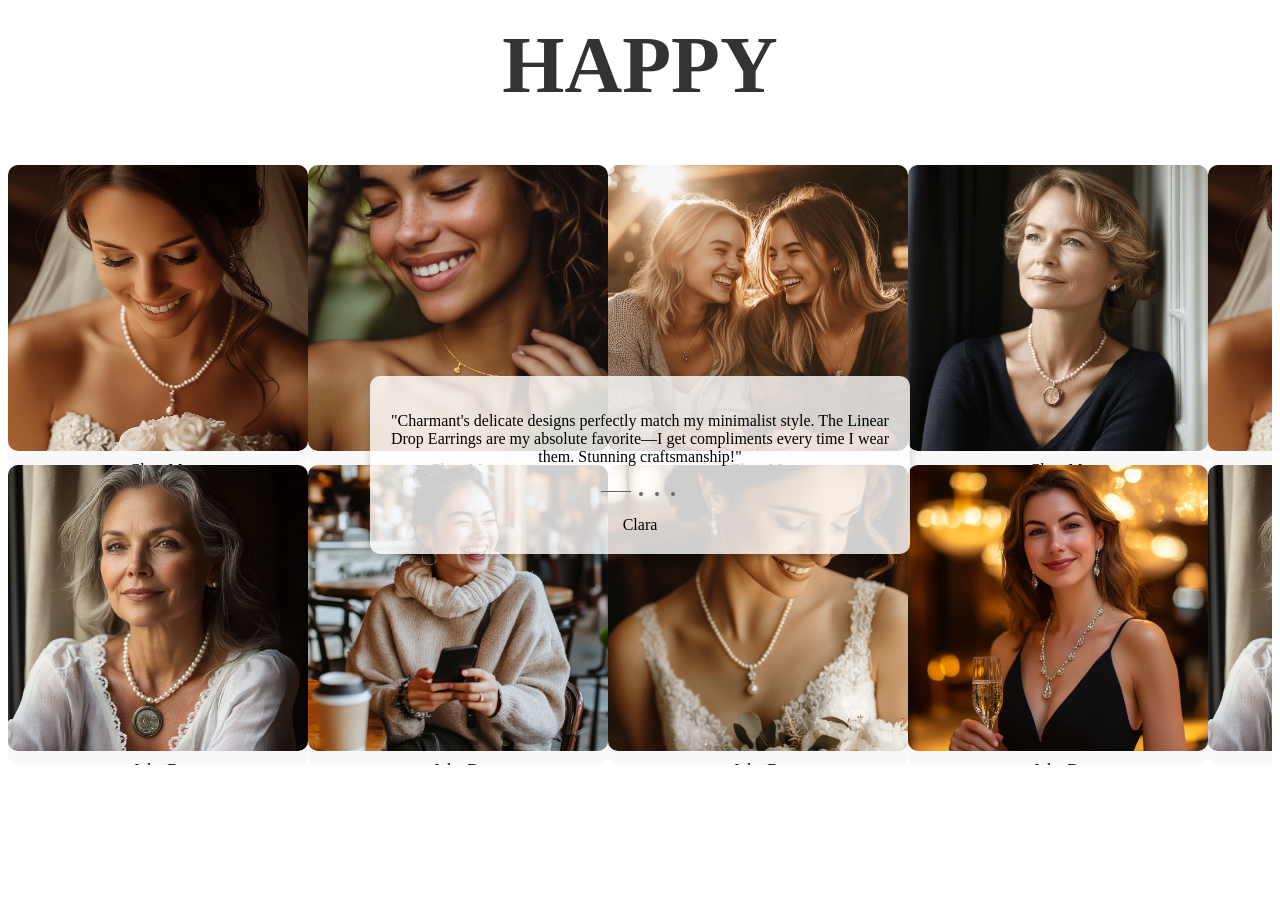
<file: new.html>
<body>
    <div class="heading">
        <h1 id="animated-heading">HAPPY CLIENTS</h1>
    </div>

    <div class="testimonial-container">
        <div class="testimonial-section">
            <div class="slider-track">
                <!-- First row images - Slider from left to right -->
                <div class="slide">
                    <div class="testimonial-card">
                        <img src="zB72j1czHz4jo67Rsi92uhRBlhM.png" alt="Client Image 1">
                        <div class="name">Clara M.</div>
                    </div>
                </div>
                <div class="slide">
                    <div class="testimonial-card">
                        <img src="rLv9tOt84JHoBK14Dtnm0JXt5I.avif" alt="Client Image 2">
                        <div class="name">Clara M.</div>
                    </div>
                </div>
                <div class="slide">
                    <div class="testimonial-card">
                        <img src="vShX01imeGQIdjIbHP1Mg6NM.png" alt="Client Image 3">
                        <div class="name">Clara M.</div>
                    </div>
                </div>
                <div class="slide">
                    <div class="testimonial-card">
                        <img src="WyXj20q2jERObBQoA9auuTbPp8.png" alt="Client Image 4">
                        <div class="name">Clara M.</div>
                    </div>
                </div>
            </div>
        </div>

        <div class="testimonial-section">
            <div class="slider-track-reverse">
                <!-- Second row images - Slider from right to left -->
                <div class="slide">
                    <div class="testimonial-card">
                        <img src="AzCpaNTqiP3qlST89Jg7QLCZIeM.avif" alt="Client Image 5">
                        <div class="name">John D.</div>
                    </div>
                </div>
                <div class="slide">
                    <div class="testimonial-card">
                        <img src="hBJ8woraqbsRZ9TkoEB66WGcko.avif" alt="Client Image 6">
                        <div class="name">John D.</div>
                    </div>
                </div>
                <div class="slide">
                    <div class="testimonial-card">
                        <img src="msGcXYHfpLswYA98goeQK0BN0zk.png" alt="Client Image 7">
                        <div class="name">John D.</div>
                    </div>
                </div>
                <div class="slide">
                    <div class="testimonial-card">
                        <img src="QN4NNBo7AZKVdnCG5keACS72DA.avif" alt="Client Image 8">
                        <div class="name">John D.</div>
                    </div>
                </div>
            </div>
        </div>

        <!-- Centered content overlay -->
        <div class="content-overlay">
            <div class="dot"></div>
            <p>"Charmant's delicate designs perfectly match my minimalist style. The Linear Drop
                Earrings are my absolute favorite—I get compliments every time I wear them. Stunning
                craftsmanship!"
            </p>
            <div style="margin: 1rem 0;">
                <span
                    style="display: inline-block; width: 30px; height: 1px; background: #666; vertical-align: middle;"></span>
                <span
                    style="display: inline-block; width: 4px; height: 4px; background: #666; border-radius: 50%; margin: 0 4px;"></span>
                <span
                    style="display: inline-block; width: 4px; height: 4px; background: #666; border-radius: 50%; margin: 0 4px;"></span>
                <span
                    style="display: inline-block; width: 4px; height: 4px; background: #666; border-radius: 50%; margin: 0 4px;"></span>
            </div>
            <div style="font-weight: 500;">Clara</div>
        </div>
    </div>

    <script>
        document.addEventListener('DOMContentLoaded', function () {
            // Animated text reveal for heading
            const heading = document.querySelector('.heading h1');
            const text = heading.textContent;
            heading.textContent = '';

            let index = 0;
            function revealText() {
                if (index < text.length) {
                    heading.textContent += text[index];
                    heading.style.opacity = 1;
                    heading.style.transform = 'translateY(0)';
                    index++;
                    setTimeout(revealText, 100);
                }
            }

            setTimeout(revealText, 500);

            // Clone slides for infinite scroll and update slider spacing
            function setupSliders() {
                const tracks = document.querySelectorAll('.slider-track, .slider-track-reverse');

                tracks.forEach(track => {
                    const slides = track.querySelectorAll('.slide');
                    slides.forEach(slide => {
                        const clone = slide.cloneNode(true);
                        track.appendChild(clone);
                    });
                });
            }
            setupSliders();
        });
    </script>

    <style>
        /* Center content overlay statically on the slider */
        .content-overlay {
            position: absolute;
            top: 50%;
            left: 50%;
            transform: translate(-50%, -50%);
            text-align: center;
            background: rgba(255, 255, 255, 0.8);
            padding: 20px;
            border-radius: 10px;
            box-shadow: 0 4px 10px rgba(0, 0, 0, 0.2);
            width: 60%;
            max-width: 500px;
            z-index: 10;
        }

        /* Slider Styles */
        .testimonial-container {
            position: relative;
            overflow: hidden;
        }

        .testimonial-section {
            position: relative;
            display: flex;
            overflow: hidden;
        }

        .slider-track,
        .slider-track-reverse {
            display: flex;
            width: max-content;
            animation: moveLeftToRight 20s linear infinite;
        }

        .slider-track-reverse {
            animation: moveRightToLeft 20s linear infinite;
        }

        .slide {
            margin: 0;
            /* Removed the margin to reduce spacing */
        }

        .testimonial-card {
            width: 300px;
            /* Reduced width to minimize space between images */
            height: 300px;
            /* Adjusted height */
            background-color: #f8f8f8;
            border-radius: 10px;
            overflow: hidden;
            display: flex;
            flex-direction: column;
            justify-content: center;
            align-items: center;
        }

        .testimonial-card img {
            width: 100%;
            height: 100%;
            object-fit: cover;
            border-radius: 10px;
        }

        .testimonial-card .name {
            margin-top: 10px;
            font-weight: 500;
        }

        /* Centered Heading */
        .heading {
            text-align: center;
            font-size: 2.5rem;
            margin-top: 20px;
            color: #333;
        }

        /* Animation for sliders */
        @keyframes moveLeftToRight {
            0% {
                transform: translateX(-100%);
            }

            100% {
                transform: translateX(0);
            }
        }

        @keyframes moveRightToLeft {
            0% {
                transform: translateX(100%);
            }

            100% {
                transform: translateX(0);
            }
        }
    </style>
</body>
</file>
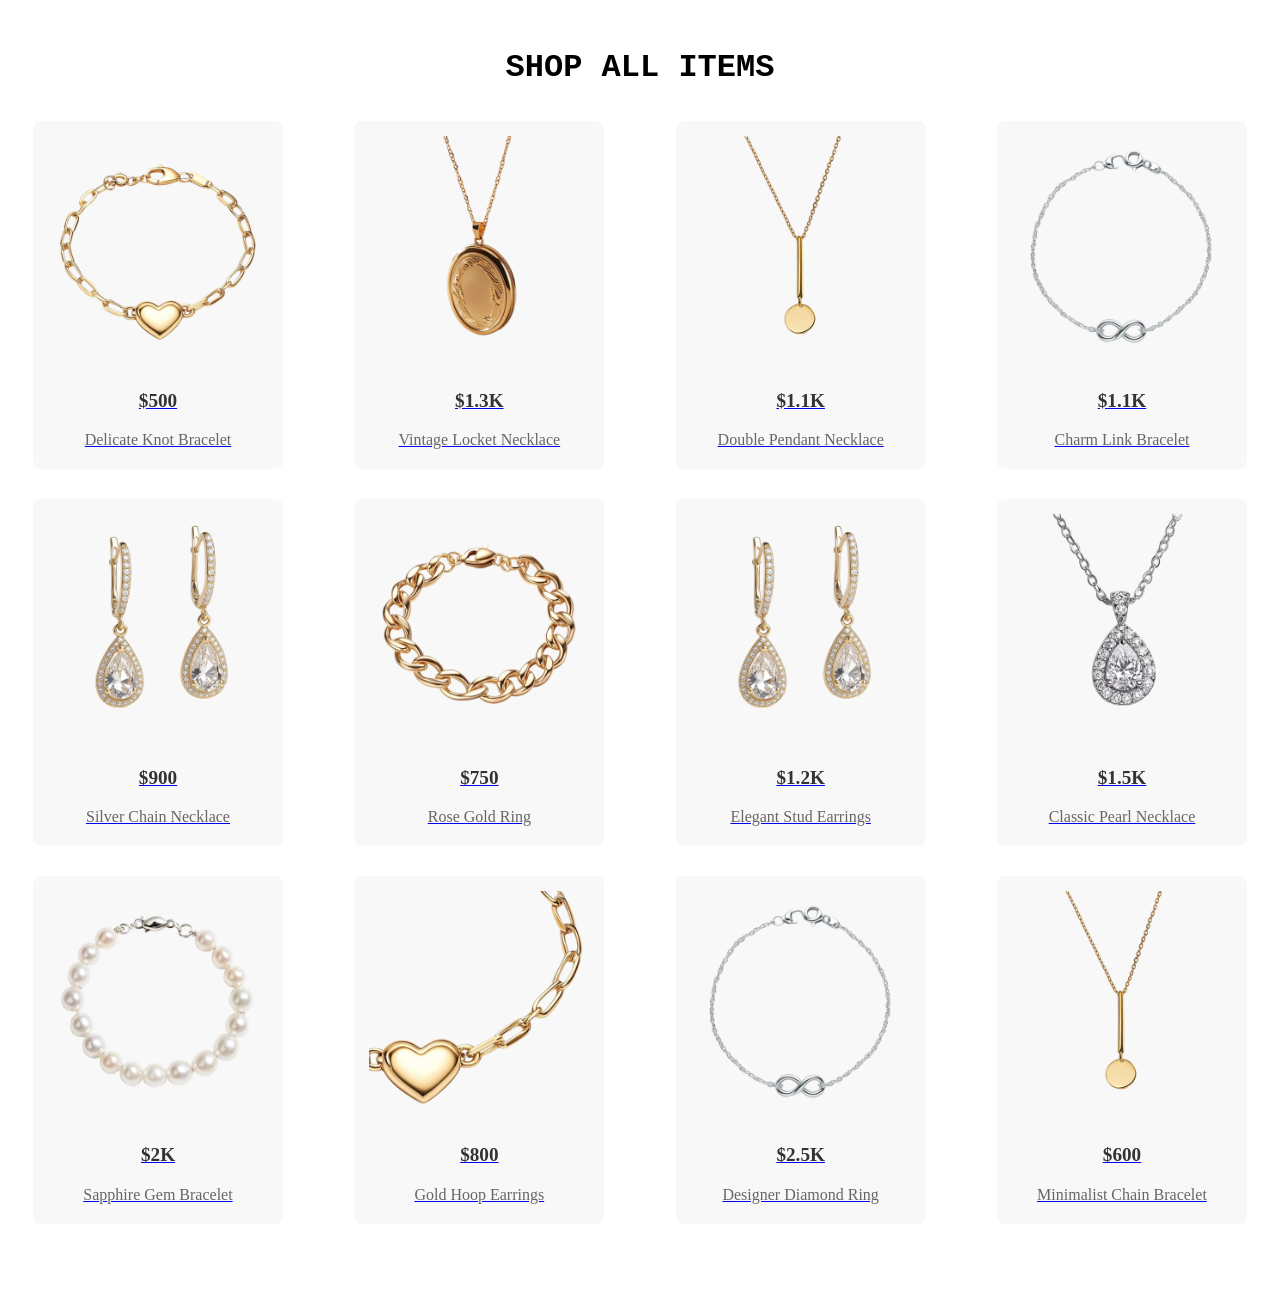
<file: shop.html>
<!DOCTYPE html>
<html lang="en">

<head>
    <meta charset="UTF-8">
    <meta name="viewport" content="width=device-width, initial-scale=1.0">
    <title>Charmant Jewelry Shop</title>
    <link rel="stylesheet" href="shop.css"> <!-- Link to the CSS file -->
</head>

<body>
    <div class="newest-items">
        <h1 class="heading">SHOP ALL ITEMS</h1>
        <div class="items-container">
            <!-- First Row -->
            <div class="row">
                <a href="addtocart.html" class="item-link">
                    <div class="item">
                        <img src="V17XXaUqYp58Mw2vxBOHMSDsC8U.avif" alt="Delicate Knot Bracelet">
                        <p class="price">$500</p>
                        <p class="title">Delicate Knot Bracelet</p>
                    </div>
                </a>
                <a href="addtocart.html" class="item-link">
                    <div class="item">
                        <img src="1APxLSz9uhB91ocicXkKSA1tXw.avif" alt="Vintage Locket Necklace">
                        <p class="price">$1.3K</p>
                        <p class="title">Vintage Locket Necklace</p>
                    </div>
                </a>
                <a href="addtocart.html" class="item-link">
                    <div class="item">
                        <img src="47Hv87Jvbbi9gMDa7hfOeThUeK4.avif" alt="Double Pendant Necklace">
                        <p class="price">$1.1K</p>
                        <p class="title">Double Pendant Necklace</p>
                    </div>
                </a>
                <a href="addtocart.html" class="item-link">
                    <div class="item">
                        <img src="KjAdHtrFfV8Yo5A1Sq4J1ZBrc0.avif" alt="Charm Link Bracelet">
                        <p class="price">$1.1K</p>
                        <p class="title">Charm Link Bracelet</p>
                    </div>
                </a>
            </div>
            <!-- Second Row -->
            <div class="row">
                <a href="addtocart.html" class="item-link">
                    <div class="item">
                        <img src="1mLdqjRJLbVthTTpW022MvJxFI.avif" alt="Silver Chain Necklace">
                        <p class="price">$900</p>
                        <p class="title">Silver Chain Necklace</p>
                    </div>
                </a>
                <a href="addtocart.html" class="item-link">
                    <div class="item">
                        <img src="3NSbBNJLeB3DQx0rOmddiXJwU.avif" alt="Rose Gold Ring">
                        <p class="price">$750</p>
                        <p class="title">Rose Gold Ring</p>
                    </div>
                </a>
                <a href="addtocart.html" class="item-link">
                    <div class="item">
                        <img src="1mLdqjRJLbVthTTpW022MvJxFI.avif" alt="Elegant Stud Earrings">
                        <p class="price">$1.2K</p>
                        <p class="title">Elegant Stud Earrings</p>
                    </div>
                </a>
                <a href="addtocart.html" class="item-link">
                    <div class="item">
                        <img src="RDVoBPvLRxLA5jWdCEAY7hTmrIU.avif" alt="Classic Pearl Necklace">
                        <p class="price">$1.5K</p>
                        <p class="title">Classic Pearl Necklace</p>
                    </div>
                </a>
            </div>

            <!-- Third Row -->
            <div class="row">
                <a href="addtocart.html" class="item-link">
                    <div class="item">
                        <img src="yfhtJQu7UCekCh4Ed337tPD90E.avif" alt="Sapphire Gem Bracelet">
                        <p class="price">$2K</p>
                        <p class="title">Sapphire Gem Bracelet</p>
                    </div>
                </a>
                <a href="addtocart.html" class="item-link">
                    <div class="item">
                        <img src="vSLqpzRSFX5wUT1jjnTDj2SZyI.avif" alt="Gold Hoop Earrings">
                        <p class="price">$800</p>
                        <p class="title">Gold Hoop Earrings</p>
                    </div>
                </a>
                <a href="addtocart.html" class="item-link">
                    <div class="item">
                        <img src="KjAdHtrFfV8Yo5A1Sq4J1ZBrc0.avif" alt="Designer Diamond Ring">
                        <p class="price">$2.5K</p>
                        <p class="title">Designer Diamond Ring</p>
                    </div>
                </a>
                <a href="addtocart.html" class="item-link">
                    <div class="item">
                        <img src="47Hv87Jvbbi9gMDa7hfOeThUeK4.avif" alt="Minimalist Chain Bracelet">
                        <p class="price">$600</p>
                        <p class="title">Minimalist Chain Bracelet</p>
                    </div>
                </a>
            </div>
        </div>
    </div>

    <script>
        document.addEventListener('DOMContentLoaded', function () {
            const heading = document.querySelector('.heading');
            const text = heading.textContent; // Get the text content
            heading.textContent = ''; // Clear the text from the heading

            // Loop through each character of the text and wrap them in a span
            text.split('').forEach((char, index) => {
                const span = document.createElement('span');
                span.textContent = char;
                span.classList.add('letter');
                heading.appendChild(span);

                // Add delay for each letter
                span.style.transitionDelay = `${index * 0.1}s`;
            });

            // Fade in the heading after the letters are added
            setTimeout(() => {
                heading.style.opacity = '1';
                const letters = document.querySelectorAll('.letter');
                letters.forEach((letter, index) => {
                    setTimeout(() => {
                        letter.style.opacity = '1';
                        letter.style.transform = 'scale(1)';
                    }, index * 100);
                });
            }, 500);
        });
    </script>
</body>

</html>
</file>
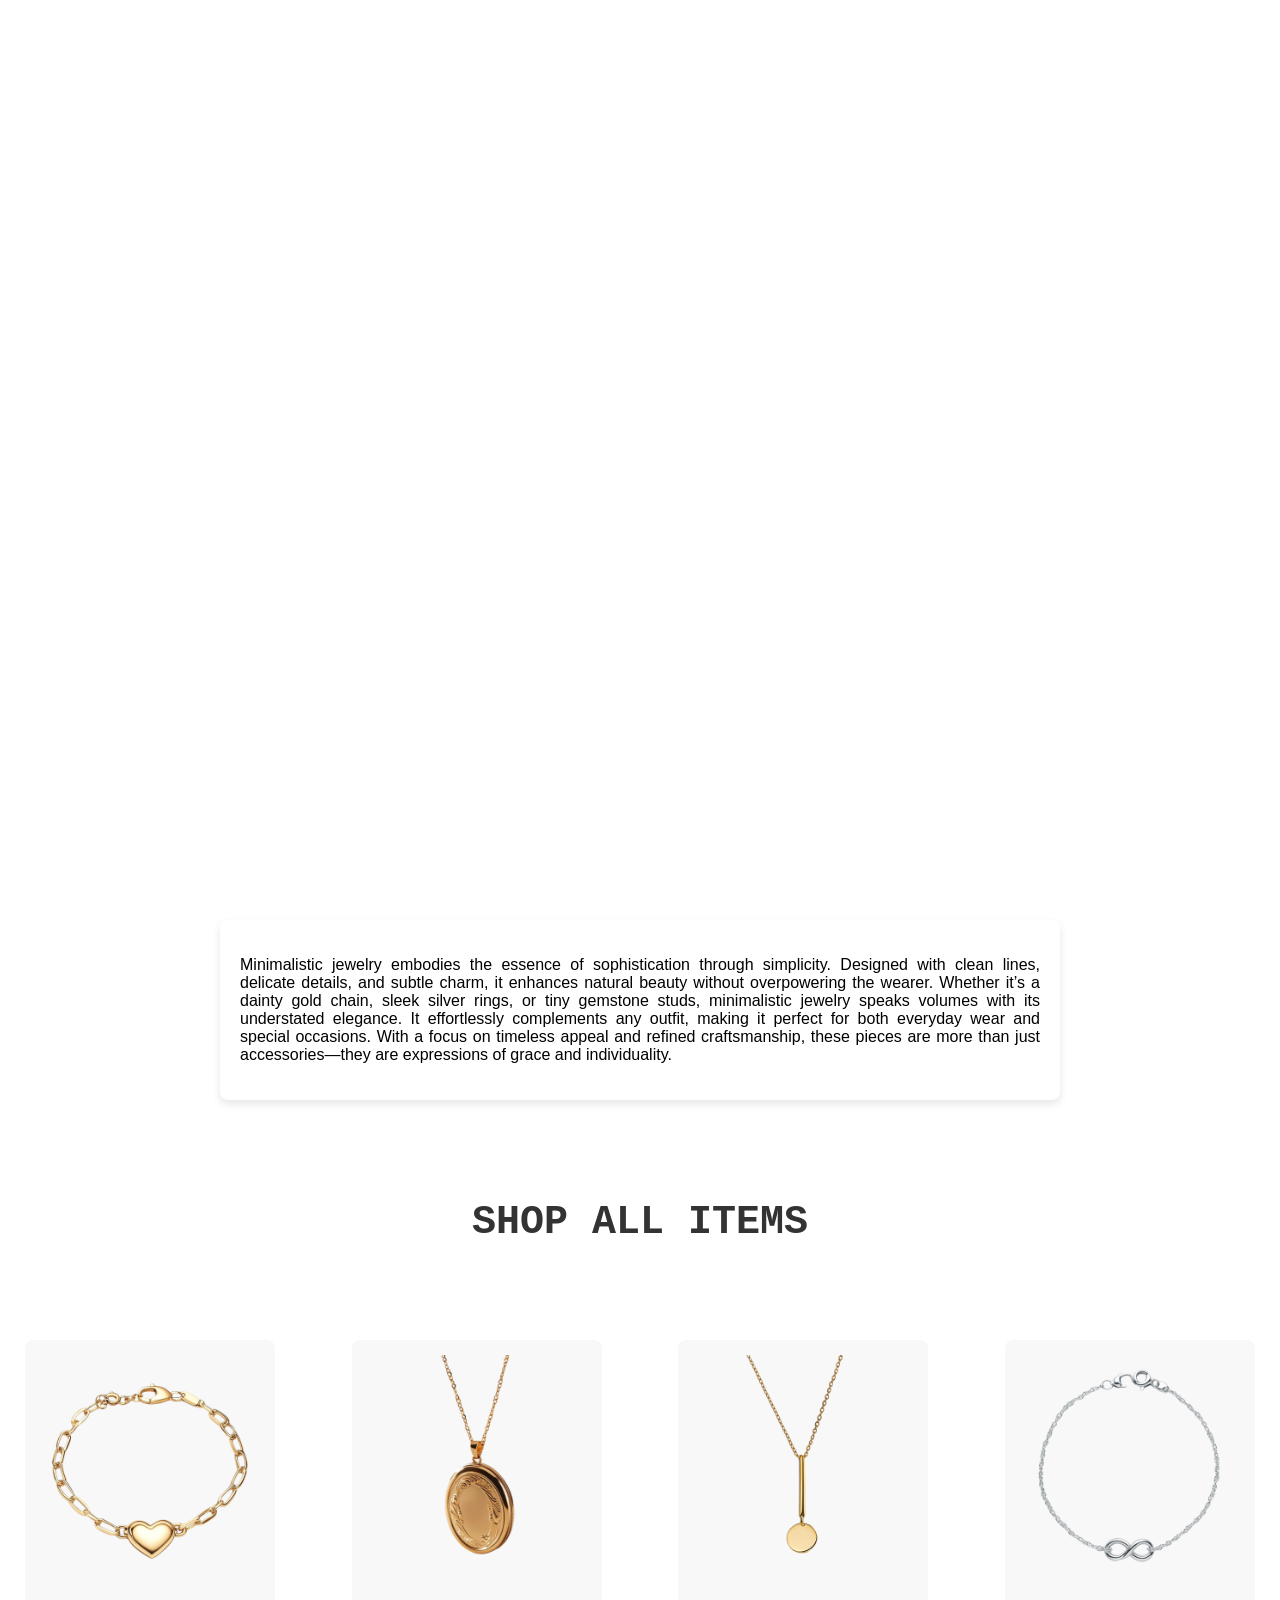
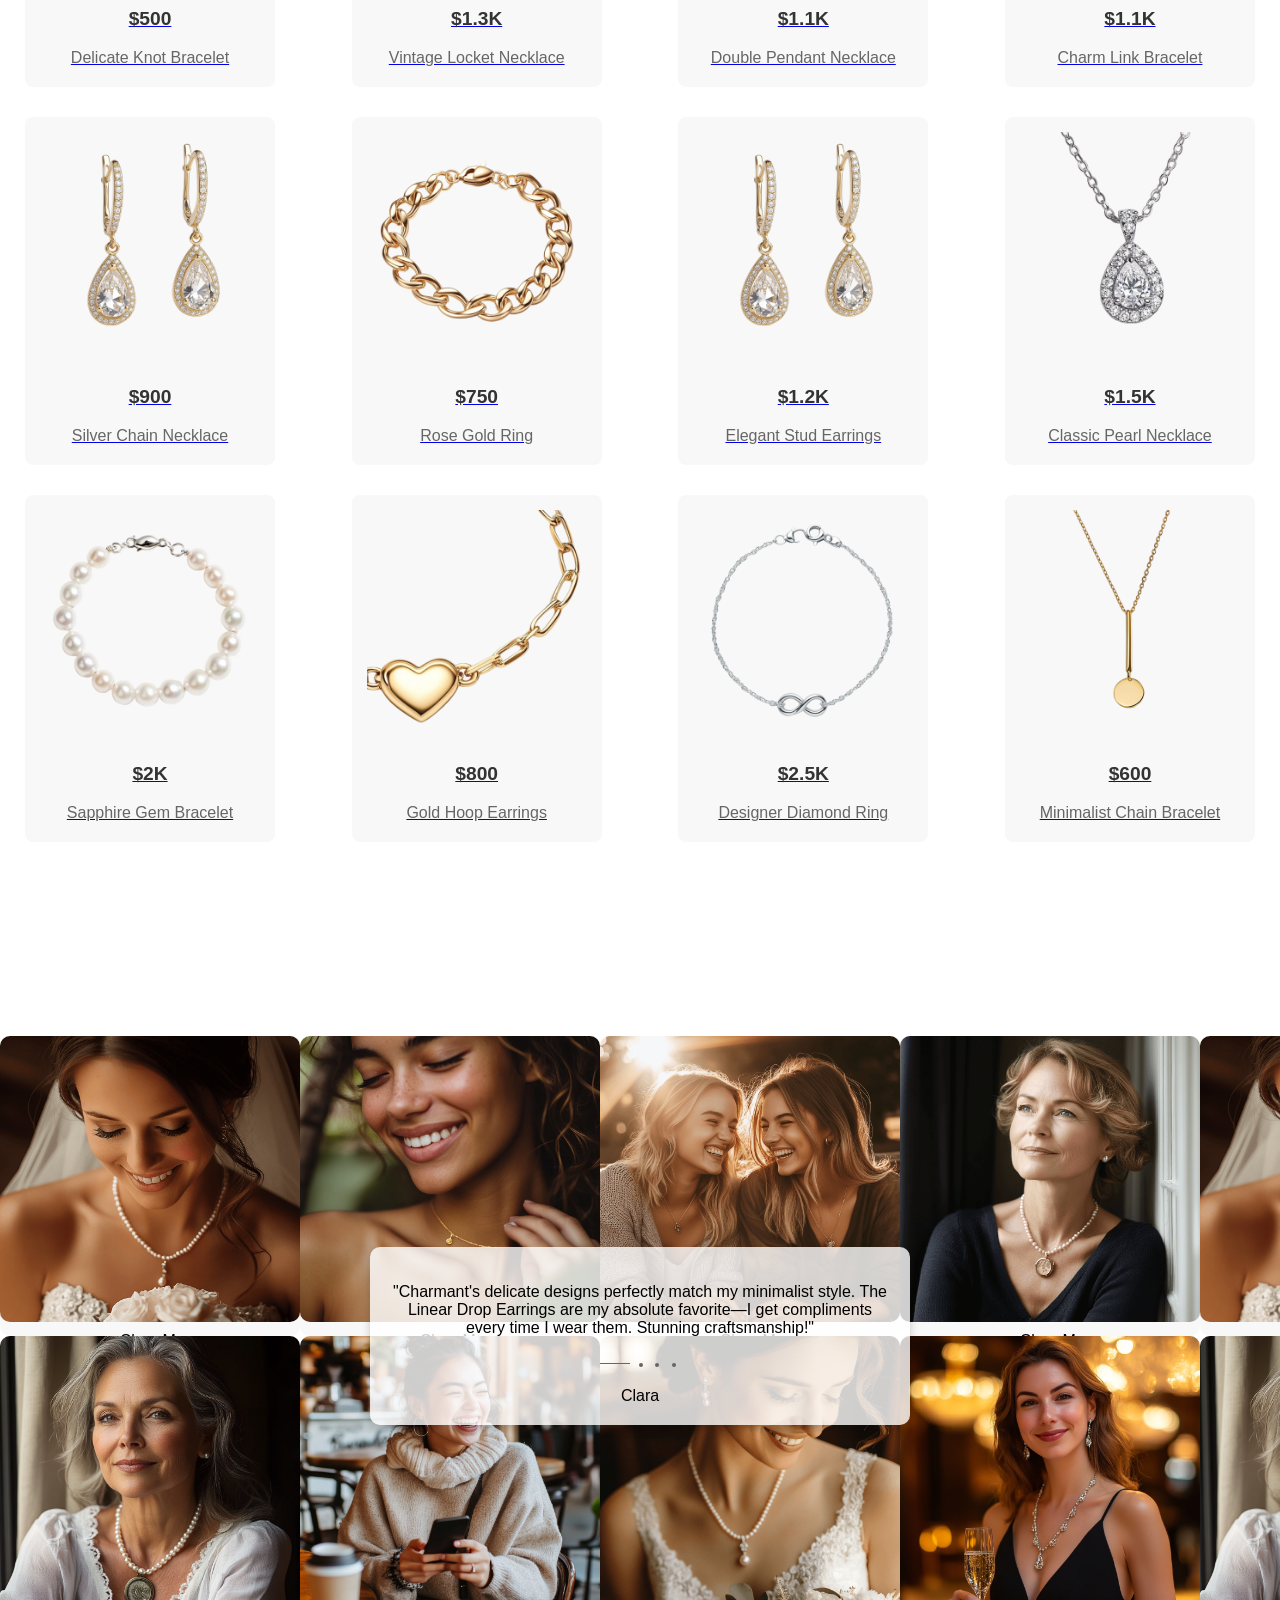
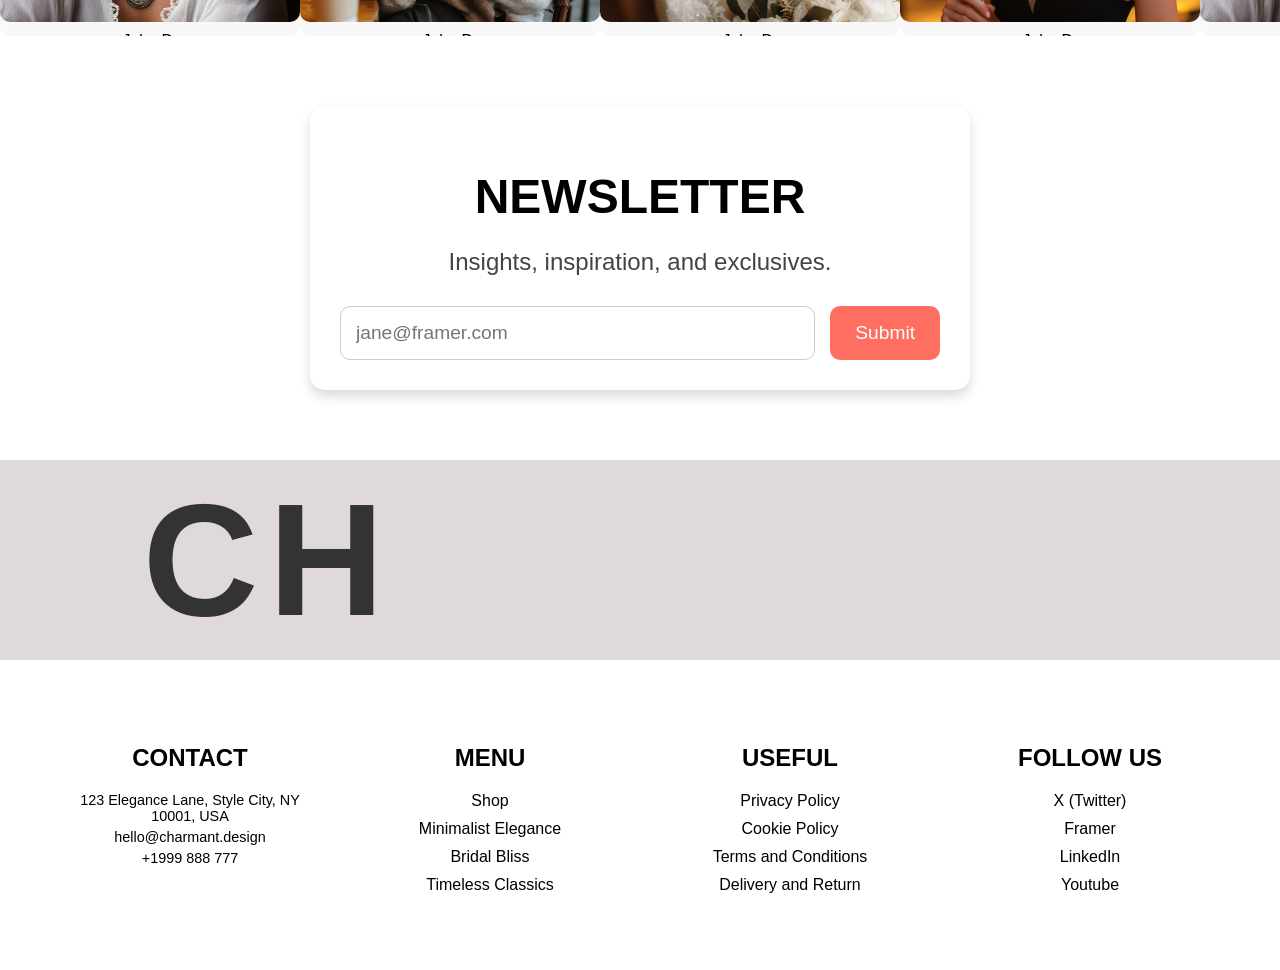
<file: timeless.html>
<!DOCTYPE html>
<html lang="en">

<head>
    <meta charset="UTF-8">
    <meta name="viewport" content="width=device-width, initial-scale=1.0">
    <title>Charmant</title>
    <link rel="stylesheet" href="https://cdnjs.cloudflare.com/ajax/libs/font-awesome/6.0.0-beta3/css/all.min.css">
    <link rel="stylesheet" href="timeless.css">
</head>

<body>
    <header>
        <div class="background-overlay"></div>
        <nav class="navbar">
            <a class="navbar-brand" href="#">Charmant</a>
            <ul class="navbar-nav">
                <li class="nav-item"><a class="nav-link" href="shop.html">Shop</a></li>
                <li class="nav-item"><a class="nav-link" href="Contact.html">Contact</a></li>
                <li class="nav-item">
                    <a class="nav-link shopping-cart" href="#">
                        <i class="fas fa-shopping-cart"></i>
                        <span class="cart-count">0</span>
                    </a>
                </li>
            </ul>
        </nav>
        <div class="hero">
            <h1 class="hero-title"></h1>
        </div>
    </header>
    <div class="content">
        <p>

            Minimalistic jewelry embodies the essence of sophistication through simplicity. Designed with clean lines,
            delicate details, and subtle charm, it enhances natural beauty without overpowering the wearer. Whether it’s
            a dainty gold chain, sleek silver rings, or tiny gemstone studs, minimalistic jewelry speaks volumes with
            its understated elegance. It effortlessly complements any outfit, making it perfect for both everyday wear
            and special occasions. With a focus on timeless appeal and refined craftsmanship, these pieces are more than
            just accessories—they are expressions of grace and individuality.
        </p>
    </div>
    <script src="timeless.js"></script>
    <!DOCTYPE html>
    <html lang="en">

    <head>
        <meta charset="UTF-8">
        <meta name="viewport" content="width=device-width, initial-scale=1.0">
        <title>Charmant Jewelry Shop</title>
        <link rel="stylesheet" href="shop.css"> <!-- Link to the CSS file -->
    </head>

    <body>
        <div class="newest-items">
            <section style="position: relative; padding: 40px;">
                <h1 class="heading">SHOP ALL ITEMS</h1>
                <!-- Other section content -->
            </section>

            <div class="items-container">
                <!-- First Row -->
                <div class="row">
                    <a href="addtocart.html" class="item-link">
                        <div class="item">
                            <img src="V17XXaUqYp58Mw2vxBOHMSDsC8U.avif" alt="Delicate Knot Bracelet">
                            <p class="price">$500</p>
                            <p class="title">Delicate Knot Bracelet</p>
                        </div>
                    </a>
                    <a href="addtocart.html" class="item-link">
                        <div class="item">
                            <img src="1APxLSz9uhB91ocicXkKSA1tXw.avif" alt="Vintage Locket Necklace">
                            <p class="price">$1.3K</p>
                            <p class="title">Vintage Locket Necklace</p>
                        </div>
                    </a>
                    <a href="addtocart.html" class="item-link">
                        <div class="item">
                            <img src="47Hv87Jvbbi9gMDa7hfOeThUeK4.avif" alt="Double Pendant Necklace">
                            <p class="price">$1.1K</p>
                            <p class="title">Double Pendant Necklace</p>
                        </div>
                    </a>
                    <a href="addtocart.html" class="item-link">
                        <div class="item">
                            <img src="KjAdHtrFfV8Yo5A1Sq4J1ZBrc0.avif" alt="Charm Link Bracelet">
                            <p class="price">$1.1K</p>
                            <p class="title">Charm Link Bracelet</p>
                        </div>
                    </a>
                </div>
                <!-- Second Row -->
                <div class="row">
                    <a href="addtocart.html" class="item-link">
                        <div class="item">
                            <img src="1mLdqjRJLbVthTTpW022MvJxFI.avif" alt="Silver Chain Necklace">
                            <p class="price">$900</p>
                            <p class="title">Silver Chain Necklace</p>
                        </div>
                    </a>
                    <a href="addtocart.html" class="item-link">
                        <div class="item">
                            <img src="3NSbBNJLeB3DQx0rOmddiXJwU.avif" alt="Rose Gold Ring">
                            <p class="price">$750</p>
                            <p class="title">Rose Gold Ring</p>
                        </div>
                    </a>
                    <a href="addtocart.html" class="item-link">
                        <div class="item">
                            <img src="1mLdqjRJLbVthTTpW022MvJxFI.avif" alt="Elegant Stud Earrings">
                            <p class="price">$1.2K</p>
                            <p class="title">Elegant Stud Earrings</p>
                        </div>
                    </a>
                    <a href="addtocart.html" class="item-link">
                        <div class="item">
                            <img src="RDVoBPvLRxLA5jWdCEAY7hTmrIU.avif" alt="Classic Pearl Necklace">
                            <p class="price">$1.5K</p>
                            <p class="title">Classic Pearl Necklace</p>
                        </div>
                    </a>
                </div>

                <!-- Third Row -->
                <div class="row">
                    <a href="addtocart.html" class="item-link">
                        <div class="item">
                            <img src="yfhtJQu7UCekCh4Ed337tPD90E.avif" alt="Sapphire Gem Bracelet">
                            <p class="price">$2K</p>
                            <p class="title">Sapphire Gem Bracelet</p>
                        </div>
                    </a>
                    <a href="addtocart.html" class="item-link">
                        <div class="item">
                            <img src="vSLqpzRSFX5wUT1jjnTDj2SZyI.avif" alt="Gold Hoop Earrings">
                            <p class="price">$800</p>
                            <p class="title">Gold Hoop Earrings</p>
                        </div>
                    </a>
                    <a href="addtocart.html" class="item-link">
                        <div class="item">
                            <img src="KjAdHtrFfV8Yo5A1Sq4J1ZBrc0.avif" alt="Designer Diamond Ring">
                            <p class="price">$2.5K</p>
                            <p class="title">Designer Diamond Ring</p>
                        </div>
                    </a>
                    <a href="addtocart.html" class="item-link">
                        <div class="item">
                            <img src="47Hv87Jvbbi9gMDa7hfOeThUeK4.avif" alt="Minimalist Chain Bracelet">
                            <p class="price">$600</p>
                            <p class="title">Minimalist Chain Bracelet</p>
                        </div>
                    </a>
                </div>
            </div>
        </div>

        <script>
            document.addEventListener('DOMContentLoaded', function () {
                const heading = document.querySelector('.heading');
                const text = heading.textContent; // Get the text content
                heading.textContent = ''; // Clear the text from the heading

                // Loop through each character of the text and wrap them in a span
                text.split('').forEach((char, index) => {
                    const span = document.createElement('span');
                    span.textContent = char;
                    span.classList.add('letter');
                    heading.appendChild(span);

                    // Add delay for each letter
                    span.style.transitionDelay = `${index * 0.1}s`;
                });

                // Fade in the heading after the letters are added
                setTimeout(() => {
                    heading.style.opacity = '1';
                    const letters = document.querySelectorAll('.letter');
                    letters.forEach((letter, index) => {
                        setTimeout(() => {
                            letter.style.opacity = '1';
                            letter.style.transform = 'scale(1)';
                        }, index * 100);
                    });
                }, 500);
            });
        </script>

        <body>
            <!DOCTYPE html>
            <html lang="en">

            <head>
                <meta charset="UTF-8">
                <meta name="viewport" content="width=device-width, initial-scale=1.0">
                <title>Animated Heading</title>
                <style>
                    /* Style the heading */
                    .heading {
                        text-align: center;
                        margin-top: 50px;
                    }

                    .heading h1 {
                        font-family: 'Dancing Script', cursive;
                        /* Example of a stylish font */
                        font-size: 3rem;
                        color: #333;
                        letter-spacing: 2px;
                        opacity: 0;
                        /* Initially hidden */
                    }

                    /* Animation keyframes */
                    @keyframes fadeIn {
                        0% {
                            opacity: 0;
                            transform: translateY(20px);
                        }

                        100% {
                            opacity: 1;
                            transform: translateY(0);
                        }
                    }
                </style>
            </head>

            <body>
                <div class="heading">
                    <h1 id="animated-heading">HAPPY CLIENTS</h1>
                </div>

                <div class="testimonial-container">
                    <div class="testimonial-section">
                        <div class="slider-track">
                            <!-- First row images - Slider from left to right -->
                            <div class="slide">
                                <div class="testimonial-card">
                                    <img src="zB72j1czHz4jo67Rsi92uhRBlhM.png" alt="Client Image 1">
                                    <div class="name">Clara M.</div>
                                </div>
                            </div>
                            <div class="slide">
                                <div class="testimonial-card">
                                    <img src="rLv9tOt84JHoBK14Dtnm0JXt5I.avif" alt="Client Image 2">
                                    <div class="name">Clara M.</div>
                                </div>
                            </div>
                            <div class="slide">
                                <div class="testimonial-card">
                                    <img src="vShX01imeGQIdjIbHP1Mg6NM.png" alt="Client Image 3">
                                    <div class="name">Clara M.</div>
                                </div>
                            </div>
                            <div class="slide">
                                <div class="testimonial-card">
                                    <img src="WyXj20q2jERObBQoA9auuTbPp8.png" alt="Client Image 4">
                                    <div class="name">Clara M.</div>
                                </div>
                            </div>
                        </div>
                    </div>

                    <div class="testimonial-section">
                        <div class="slider-track-reverse">
                            <!-- Second row images - Slider from right to left -->
                            <div class="slide">
                                <div class="testimonial-card">
                                    <img src="AzCpaNTqiP3qlST89Jg7QLCZIeM.avif" alt="Client Image 5">
                                    <div class="name">John D.</div>
                                </div>
                            </div>
                            <div class="slide">
                                <div class="testimonial-card">
                                    <img src="hBJ8woraqbsRZ9TkoEB66WGcko.avif" alt="Client Image 6">
                                    <div class="name">John D.</div>
                                </div>
                            </div>
                            <div class="slide">
                                <div class="testimonial-card">
                                    <img src="msGcXYHfpLswYA98goeQK0BN0zk.png" alt="Client Image 7">
                                    <div class="name">John D.</div>
                                </div>
                            </div>
                            <div class="slide">
                                <div class="testimonial-card">
                                    <img src="QN4NNBo7AZKVdnCG5keACS72DA.avif" alt="Client Image 8">
                                    <div class="name">John D.</div>
                                </div>
                            </div>
                        </div>
                    </div>

                    <!-- Centered content overlay -->
                    <div class="content-overlay">
                        <div class="dot"></div>
                        <p>"Charmant's delicate designs perfectly match my minimalist style. The Linear Drop
                            Earrings are my absolute favorite—I get compliments every time I wear them. Stunning
                            craftsmanship!"
                        </p>
                        <div style="margin: 1rem 0;">
                            <span
                                style="display: inline-block; width: 30px; height: 1px; background: #666; vertical-align: middle;"></span>
                            <span
                                style="display: inline-block; width: 4px; height: 4px; background: #666; border-radius: 50%; margin: 0 4px;"></span>
                            <span
                                style="display: inline-block; width: 4px; height: 4px; background: #666; border-radius: 50%; margin: 0 4px;"></span>
                            <span
                                style="display: inline-block; width: 4px; height: 4px; background: #666; border-radius: 50%; margin: 0 4px;"></span>
                        </div>
                        <div style="font-weight: 500;">Clara</div>
                    </div>
                </div>

                <script>
                    document.addEventListener('DOMContentLoaded', function () {
                        // Animated text reveal for heading
                        const heading = document.querySelector('.heading h1');
                        const text = heading.textContent;
                        heading.textContent = '';

                        let index = 0;
                        function revealText() {
                            if (index < text.length) {
                                heading.textContent += text[index];
                                heading.style.opacity = 1;
                                heading.style.transform = 'translateY(0)';
                                index++;
                                setTimeout(revealText, 100);
                            }
                        }

                        setTimeout(revealText, 500);

                        // Clone slides for infinite scroll and update slider spacing
                        function setupSliders() {
                            const tracks = document.querySelectorAll('.slider-track, .slider-track-reverse');

                            tracks.forEach(track => {
                                const slides = track.querySelectorAll('.slide');
                                slides.forEach(slide => {
                                    const clone = slide.cloneNode(true);
                                    track.appendChild(clone);
                                });
                            });
                        }
                        setupSliders();
                    });
                </script>

                <style>
                    /* Center content overlay statically on the slider */
                    .content-overlay {
                        position: absolute;
                        top: 50%;
                        left: 50%;
                        transform: translate(-50%, -50%);
                        text-align: center;
                        background: rgba(255, 255, 255, 0.8);
                        padding: 20px;
                        border-radius: 10px;
                        box-shadow: 0 4px 10px rgba(0, 0, 0, 0.2);
                        width: 60%;
                        max-width: 500px;
                        z-index: 10;
                    }

                    /* Slider Styles */
                    .testimonial-container {
                        position: relative;
                        overflow: hidden;
                    }

                    .testimonial-section {
                        position: relative;
                        display: flex;
                        overflow: hidden;
                    }

                    .slider-track,
                    .slider-track-reverse {
                        display: flex;
                        width: max-content;
                        animation: moveLeftToRight 20s linear infinite;
                    }

                    .slider-track-reverse {
                        animation: moveRightToLeft 20s linear infinite;
                    }

                    .slide {
                        margin: 0;
                        /* Removed the margin to reduce spacing */
                    }

                    .testimonial-card {
                        width: 300px;
                        /* Reduced width to minimize space between images */
                        height: 300px;
                        /* Adjusted height */
                        background-color: #f8f8f8;
                        border-radius: 10px;
                        overflow: hidden;
                        display: flex;
                        flex-direction: column;
                        justify-content: center;
                        align-items: center;
                    }

                    .testimonial-card img {
                        width: 100%;
                        height: 100%;
                        object-fit: cover;
                        border-radius: 10px;
                    }

                    .testimonial-card .name {
                        margin-top: 10px;
                        font-weight: 500;
                    }

                    /* Centered Heading */
                    .heading {
                        text-align: center;
                        font-size: 2.5rem;
                        margin-top: 20px;
                        color: #333;
                    }

                    /* Animation for sliders */
                    @keyframes moveLeftToRight {
                        0% {
                            transform: translateX(-100%);
                        }

                        100% {
                            transform: translateX(0);
                        }
                    }

                    @keyframes moveRightToLeft {
                        0% {
                            transform: translateX(100%);
                        }

                        100% {
                            transform: translateX(0);
                        }
                    }
                </style>
            </body>

            <body>
                <!-- Newsletter Section -->
                <div class="newsletter-container">
                    <h1 id="newsletter-heading">NEWSLETTER</h1>
                    <p id="newsletter-text">Insights, inspiration, and exclusives.</p>
                    <div class="email-input" id="email-section">
                        <input type="email" placeholder="jane@framer.com">
                        <button>Submit</button>
                    </div>
                </div>

                <style>
                    /* Newsletter Styles */
                    .newsletter-container {
                        text-align: center;
                        max-width: 600px;
                        margin: 70px auto;
                        padding: 30px;
                        background-color: #fff;
                        border-radius: 15px;
                        box-shadow: 0 6px 12px rgba(0, 0, 0, 0.15);
                        position: relative;
                    }

                    .newsletter-container h1 {
                        font-size: 3rem;
                        margin-bottom: 20px;
                        opacity: 0;
                        transform: translateY(-20px);
                        transition: opacity 0.5s ease, transform 0.5s ease;
                    }

                    .newsletter-container p {
                        font-size: 1.5rem;
                        color: #444;
                        margin-bottom: 30px;
                        opacity: 0;
                        transform: translateY(-20px);
                        transition: opacity 0.5s ease 0.5s, transform 0.5s ease 0.5s;
                    }

                    .email-input {
                        display: flex;
                        justify-content: center;
                        opacity: 0;
                        transform: translateY(-20px);
                        transition: opacity 0.5s ease 1s, transform 0.5s ease 1s;
                    }

                    .email-input input {
                        padding: 15px;
                        font-size: 1.2rem;
                        border: 1px solid #ccc;
                        border-radius: 10px;
                        width: 75%;
                        margin-right: 15px;
                    }

                    .email-input button {
                        padding: 15px 25px;
                        font-size: 1.2rem;
                        background-color: #ff6f61;
                        color: white;
                        border: none;
                        border-radius: 10px;
                        cursor: pointer;
                    }

                    .email-input button:hover {
                        background-color: #e65a50;
                    }
                </style>

                <script>
                    document.addEventListener("DOMContentLoaded", function () {
                        const heading = document.getElementById("newsletter-heading");
                        const text = document.getElementById("newsletter-text");
                        const emailSection = document.getElementById("email-section");

                        if (!heading || !text || !emailSection) {
                            console.error("One or more elements not found.");
                            return;
                        }

                        setTimeout(() => {
                            heading.style.opacity = "1";
                            heading.style.transform = "translateY(0)";
                        }, 500);

                        setTimeout(() => {
                            text.style.opacity = "1";
                            text.style.transform = "translateY(0)";
                        }, 1000);

                        setTimeout(() => {
                            emailSection.style.opacity = "1";
                            emailSection.style.transform = "translateY(0)";
                        }, 1500);
                    });
                </script>
                <!DOCTYPE html>
                <html lang="en">

                <head>
                    <meta charset="UTF-8">
                    <meta name="viewport" content="width=device-width, initial-scale=1.0">
                    <title>CHARMANT Text Section</title>
                    <link rel="stylesheet" href="charmant.css">
                </head>

                <body>
                    <!-- CHARMANT Section -->
                    <section class="charmant-section">
                        <div class="charmant-text" id="charmant-text"></div>
                    </section>

                    <!-- Footer Section -->
                    <footer class="footer">
                        <div class="footer-content">
                            <div class="footer-section">
                                <h3>Contact</h3>
                                <p>123 Elegance Lane, Style City, NY 10001, USA</p>
                                <p>hello@charmant.design</p>
                                <p>+1999 888 777</p>
                            </div>
                            <div class="footer-section">
                                <h3>Menu</h3>
                                <ul>
                                    <li><a href="#shop">Shop</a></li>
                                    <li><a href="#minimalist-elegance">Minimalist Elegance</a></li>
                                    <li><a href="#bridal-bliss">Bridal Bliss</a></li>
                                    <li><a href="#timeless-classics">Timeless Classics</a></li>
                                </ul>
                            </div>
                            <div class="footer-section">
                                <h3>Useful</h3>
                                <ul>
                                    <li><a href="#privacy-policy">Privacy Policy</a></li>
                                    <li><a href="#cookie-policy">Cookie Policy</a></li>
                                    <li><a href="#terms-and-conditions">Terms and Conditions</a></li>
                                    <li><a href="#delivery-and-return">Delivery and Return</a></li>
                                </ul>
                            </div>
                            <div class="footer-section">
                                <h3>Follow Us</h3>
                                <ul>
                                    <li><a href="https://twitter.com">X (Twitter)</a></li>
                                    <li><a href="https://framer.com">Framer</a></li>
                                    <li><a href="https://linkedin.com">LinkedIn</a></li>
                                    <li><a href="https://youtube.com">Youtube</a></li>
                                </ul>
                            </div>
                        </div>
                    </footer>

                    <script src="charmant.js"></script>
                </body>

                </html>

            </html>
        </body>
    </body>

    </html>
</body>

</html>
</file>
<file: bridalbliss.css>
/* General Styles */
body {
    margin: 0;
    font-family: Arial, sans-serif;
}

/* Header Styles */
header {
    position: relative;
    background: none;
    color: white;
    padding: 0;
    text-align: center;
    min-height: 100vh;
    overflow: hidden;
}

header::before {
    content: '';
    position: absolute;
    top: 0;
    left: 0;
    width: 100%;
    height: 100%;
    background-image: url('https://framerusercontent.com/images/hzlREuGMkJlTQl75NcJZxrMLx14.png');
    background-size: cover;
    background-position: center;
    background-repeat: no-repeat;
    opacity: 0;
    transform: scale(1.2);
    transition: all 0.8s ease-in-out;
}

header.loaded::before {
    opacity: 1;
    transform: scale(1);
}

/* Navbar Styles */
.navbar {
    display: flex;
    justify-content: space-between;
    align-items: center;
    background: transparent;
    padding: 20px 70px;
    position: fixed;
    width: 100%;
    z-index: 10;
}

.navbar-brand {
    color: white;
    font-family: 'Playfair Display', serif;
    font-size: 28px;
    font-weight: 600;
    letter-spacing: 1px;
    text-decoration: none;
}

.navbar-nav {
    display: flex;
    list-style: none;
    padding: 0;
    margin: 0;
}

.nav-item {
    margin: 0 15px;
}

.nav-link {
    color: white;
    font-size: 16px;
    font-weight: 500;
    text-transform: uppercase;
    text-decoration: none;
    position: relative;
    transition: color 0.3s ease, transform 0.3s ease;
}

.nav-link:hover {
    color: #FFD700;
    transform: scale(1.1);
}

.shopping-cart {
    position: relative;
}

.cart-count {
    position: absolute;
    top: -10px;
    right: -10px;
    background: #FFD700;
    color: black;
    border-radius: 50%;
    width: 20px;
    height: 20px;
    font-size: 12px;
    display: flex;
    align-items: center;
    justify-content: center;
    font-weight: bold;
}

/* Hero Section */
.hero {
    position: absolute;
    top: 50%;
    left: 50%;
    transform: translate(-50%, -50%);
    text-align: center;
}

.hero-title {
    font-size: 3rem;
    font-weight: bold;
    opacity: 0;
    color: white;
    display: inline-block;
}

.hero-subtitle {
    font-size: 1.2rem;
    margin-top: 10px;
    color: #FFD700;
}
.content {
    background-color: white;
    margin: 20px auto;
    padding: 20px;
    width: 80%;
    max-width: 800px;
    text-align: justify;
    border-radius: 8px;
    box-shadow: 0px 4px 8px rgba(0, 0, 0, 0.1);
}

/* Styles for the newest items section */
.newest-items {
    padding: 20px;
    background-color: #fff;
}
.heading {
    font-size: 2rem;
    font-weight: bold;
    margin-bottom: 20px;
    text-align: center;
    font-family: 'Courier New', Courier, monospace; /* Example of a unique font */
    opacity: 0; /* Start with hidden text */
    transition: opacity 1s ease-in; /* Smooth 
    position: absolute; /* Allow precise positioning */
    top: 20px;           /* Distance from the top edge of the section */
    left: 20px;          /* Distance from the left edge of the section */
    margin: 0;           /* Remove any default margin */
    font-size: 30px;     /* Adjust font size as needed */
    font-weight: bold;   /* Make the text bold */
    color: #333;         /* Change the text color */
}


.items-container {
    display: flex;
    flex-direction: column;
    align-items: center;
    max-width: 100%;
    margin: 20px auto;
    padding: 10px 0;
}

.row {
    display: flex;
    justify-content: space-between;
    gap: 12px;
    width: 100%;
    flex-wrap: wrap;
    margin-bottom: 20px;
}

.item {
    flex: 1;
    min-width: 220px;
    max-width: 220px;
    background-color: #f8f8f8;
    padding: 15px;
    border-radius: 8px;
    text-align: center;
    transition: transform 0.3s ease, box-shadow 0.3s ease;
    margin: 5px;
}

.item:hover {
    transform: translateY(-5px);
    box-shadow: 0px 4px 10px rgba(0, 0, 0, 0.1);
}

.item img {
    width: 100%;
    height: auto;
    object-fit: cover;
    margin-bottom: 10px;
    border-radius: 5px;
}

.price {
    font-size: 1.2rem;
    font-weight: bold;
    color: #333;
    border: none;
    text-decoration: none;
}

.title {
    font-size: 1rem;
    color: #666;
    margin-bottom: 5px;
    border: none;
    text-decoration: none;
}

/* Media query adjustments */
@media (max-width: 768px) {
    .row {
        gap: 8px;
    }

    .item {
        min-width: 180px;
        max-width: 250px;
        padding: 12px;
    }

    .item-link {
        text-decoration: none;
        color: none;
        display: block;
    }
    
    .item-link:hover .item {
        transform: scale(1.05);
        transition: 0.3s ease;
        box-shadow: 0 4px 10px rgba(0, 0, 0, 0.1);
    }
    
    .letter {
        display: inline-block;
        opacity: 0;
        transform: scale(0);
        transition: transform 0.3s ease-in-out, opacity 0.5s ease-in-out;
    }
    /* Centered Heading */
.centered-heading {
    text-align: center;
    font-size: 3rem;
    margin-top: 20px;
    color: #333;
  }
  
  /* Section Styles */
  .section {
    width: 100%;
    overflow: hidden;
    white-space: nowrap;
    margin: 20px 0;
  }
  
  .content {
    display: inline-block;
    white-space: nowrap;
    animation: moveLeftToRight 20s linear infinite;
  }
  
  .moving-right-to-left .content {
    animation: moveRightToLeft 20s linear infinite;
  }
  
  .box {
    display: inline-block;
    width: 300px;
    height: 150px;
    background-color: #ddd;
    margin: 0 10px;
    text-align: center;
    line-height: 150px;
    font-size: 1.5rem;
    color: #333;
    border-radius: 10px;
  }
  
  /* Image Section */
  .image-section {
    position: relative;
    width: 100%;
    height: 300px;
    background-color: #fff;
    display: flex;
    justify-content: center;
    align-items: center;
    overflow: hidden;
  }
  
  .image-section img {
    max-width: 100%;
    max-height: 100%;
    border-radius: 10px;
  }
  
  .text-overlay {
    position: absolute;
    bottom: -100%;
    left: 0;
    width: 100%;
    background-color: rgba(255, 255, 255, 0.9);
    padding: 20px;
    text-align: center;
    transition: bottom 0.5s ease-in-out;
  }
  
  .image-section:hover .text-overlay {
    bottom: 0;
  }
  
  .text-overlay p {
    font-size: 1.2rem;
    color: #333;
    margin: 0;
  }
  
  .text-overlay .author {
    font-size: 1rem;
    color: #555;
    margin-top: 10px;
  }
  
  /* Animations */
  @keyframes moveLeftToRight {
    0% { transform: translateX(-100%); }
    100% { transform: translateX(100%); }
  }
  @keyframes moveRightToLeft {
    0% { transform: translateX(100%); }
    100% { transform: translateX(-100%); }
  }
}
</file>
<file: shop.css>
/* Styles for the newest items section */
.newest-items {
    padding: 20px;
    background-color: #fff;
}

.heading {
    font-size: 2rem;
    font-weight: bold;
    margin-bottom: 20px;
    text-align: center;
    font-family: 'Courier New', Courier, monospace; /* Example of a unique font */
    opacity: 0; /* Start with hidden text */
    transition: opacity 1s ease-in; /* Smooth opacity transition */
}

.items-container {
    display: flex;
    flex-direction: column;
    align-items: center;
    max-width: 100%;
    margin: 20px auto;
    padding: 10px 0;
}

.row {
    display: flex;
    justify-content: space-between;
    gap: 12px;
    width: 100%;
    flex-wrap: wrap;
    margin-bottom: 20px;
}

.item {
    flex: 1;
    min-width: 220px;
    max-width: 220px;
    background-color: #f8f8f8;
    padding: 15px;
    border-radius: 8px;
    text-align: center;
    transition: transform 0.3s ease, box-shadow 0.3s ease;
    margin: 5px;
}

.item:hover {
    transform: translateY(-5px);
    box-shadow: 0px 4px 10px rgba(0, 0, 0, 0.1);
}

.item img {
    width: 100%;
    height: auto;
    object-fit: cover;
    margin-bottom: 10px;
    border-radius: 5px;
}

.price {
    font-size: 1.2rem;
    font-weight: bold;
    color: #333;
    border: none;
    text-decoration: none;
}

.title {
    font-size: 1rem;
    color: #666;
    margin-bottom: 5px;
    border: none;
    text-decoration: none;
}

/* Media query adjustments */
@media (max-width: 768px) {
    .row {
        gap: 8px;
    }

    .item {
        min-width: 180px;
        max-width: 250px;
        padding: 12px;
    }

    .item-link {
        text-decoration: none;
        color: none;
        display: block;
    }
    
    .item-link:hover .item {
        transform: scale(1.05);
        transition: 0.3s ease;
        box-shadow: 0 4px 10px rgba(0, 0, 0, 0.1);
    }
    
    .letter {
        display: inline-block;
        opacity: 0;
        transform: scale(0);
        transition: transform 0.3s ease-in-out, opacity 0.5s ease-in-out;
    }
}
</file>
<file: charmant.css>
/* CHARMANT Section */
.charmant-section {
    position: relative;
    height: 200px;
    display: flex;
    justify-content: center;
    align-items: center;
    background-color: #dfd9d9;
    margin: 0 auto;
}

/* CHARMANT Text */
.charmant-text {
    position: relative;
    font-size: 10rem;
    font-weight: bold;
    color: #333;
    text-align: center;
    display: flex;
    gap: 10px;
    margin: 0;
    padding: 0;
}

/* Animation for each letter */
.char {
    opacity: 0;
    transition: opacity 0.5s ease-in-out;
}

/* Footer Styles */
.footer {
    background: #ffffff; /* White background */
    color: #000000; /* Black text color */
    padding: 40px 20px;
    text-align: center;
    font-family: 'Arial', sans-serif;
    border-top: none; /* Remove border top */
}

.footer-content {
    display: flex;
    justify-content: space-around;
    flex-wrap: wrap;
    max-width: 1200px;
    margin: 0 auto;
}

.footer-section {
    margin: 20px;
    flex: 1 1 200px;
}

.footer-section h3 {
    margin-bottom: 20px;
    font-size: 1.5rem;
    color: #000000; /* Black heading color */
    text-transform: uppercase;
    font-weight: bold; /* Bold heading */
}

.footer-section ul {
    list-style: none;
    padding: 0;
}

.footer-section ul li {
    margin: 10px 0;
}

.footer-section ul li a {
    color: #000000; /* Black text color for links */
    text-decoration: none;
    font-size: 1rem;
    transition: color 0.3s ease, transform 0.3s ease;
}

.footer-section ul li a:hover {
    color: #e67e22; /* Orange hover color for links */
    transform: translateX(5px);
}

.footer-section p {
    margin: 5px 0;
    font-size: 0.9rem;
    color: #000000; /* Black text color */
}

/* Social Media Icons */
.footer-section.social ul {
    display: flex;
    justify-content: center;
    gap: 15px;
}

.footer-section.social ul li a {
    display: inline-block;
    width: 40px;
    height: 40px;
    line-height: 40px;
    text-align: center;
    background-color: #e67e22; /* Orange background for icons */
    border-radius: 50%;
    transition: background-color 0.3s ease;
}

.footer-section.social ul li a:hover {
    background-color: #d35400; /* Darker orange on hover */
}

/* Footer Bottom */
.footer-bottom {
    margin-top: 30px;
    padding-top: 20px;
    border-top: 1px solid #e0e0e0; /* Light gray border for separation */
    font-size: 0.9rem;
    color: #000000; /* Black text color */
}

.footer-bottom p {
    margin: 0;
}
</file>
<file: minielegance.css>
/* General Styles */
body {
    margin: 0;
    font-family: Arial, sans-serif;
}

/* Header Styles */
header {
    position: relative;
    background: none;
    color: white;
    padding: 0;
    text-align: center;
    min-height: 100vh;
    overflow: hidden;
}

header::before {
    content: '';
    position: absolute;
    top: 0;
    left: 0;
    width: 100%;
    height: 100%;
    background-image: url('https://framerusercontent.com/images/aP67aArB7bl4xAny84m7tnlNg.png');
    background-size: cover;
    background-position: center;
    background-repeat: no-repeat;
    opacity: 0;
    transform: scale(1.2);
    transition: all 0.8s ease-in-out;
}

header.loaded::before {
    opacity: 1;
    transform: scale(1);
}

/* Navbar Styles */
.navbar {
    display: flex;
    justify-content: space-between;
    align-items: center;
    background: transparent;
    padding: 20px 70px;
    position: fixed;
    width: 100%;
    z-index: 10;
}

.navbar-brand {
    color: white;
    font-family: 'Playfair Display', serif;
    font-size: 28px;
    font-weight: 600;
    letter-spacing: 1px;
    text-decoration: none;
}

.navbar-nav {
    display: flex;
    list-style: none;
    padding: 0;
    margin: 0;
}

.nav-item {
    margin: 0 15px;
}

.nav-link {
    color: white;
    font-size: 16px;
    font-weight: 500;
    text-transform: uppercase;
    text-decoration: none;
    position: relative;
    transition: color 0.3s ease, transform 0.3s ease;
}

.nav-link:hover {
    color: #FFD700;
    transform: scale(1.1);
}

.shopping-cart {
    position: relative;
}

.cart-count {
    position: absolute;
    top: -10px;
    right: -10px;
    background: #FFD700;
    color: black;
    border-radius: 50%;
    width: 20px;
    height: 20px;
    font-size: 12px;
    display: flex;
    align-items: center;
    justify-content: center;
    font-weight: bold;
}

/* Hero Section */
.hero {
    position: absolute;
    top: 50%;
    left: 50%;
    transform: translate(-50%, -50%);
    text-align: center;
}

.hero-title {
    font-size: 3rem;
    font-weight: bold;
    opacity: 0;
    color: white;
    display: inline-block;
}

.hero-subtitle {
    font-size: 1.2rem;
    margin-top: 10px;
    color: #FFD700;
}
.content {
    background-color: white;
    margin: 20px auto;
    padding: 20px;
    width: 80%;
    max-width: 800px;
    text-align: justify;
    border-radius: 8px;
    box-shadow: 0px 4px 8px rgba(0, 0, 0, 0.1);
}

/* Styles for the newest items section */
.newest-items {
    padding: 20px;
    background-color: #fff;
}
.heading {
    font-size: 2rem;
    font-weight: bold;
    margin-bottom: 20px;
    text-align: center;
    font-family: 'Courier New', Courier, monospace; /* Example of a unique font */
    opacity: 0; /* Start with hidden text */
    transition: opacity 1s ease-in; /* Smooth 
    position: absolute; /* Allow precise positioning */
    top: 20px;           /* Distance from the top edge of the section */
    left: 20px;          /* Distance from the left edge of the section */
    margin: 0;           /* Remove any default margin */
    font-size: 30px;     /* Adjust font size as needed */
    font-weight: bold;   /* Make the text bold */
    color: #333;         /* Change the text color */
}


.items-container {
    display: flex;
    flex-direction: column;
    align-items: center;
    max-width: 100%;
    margin: 20px auto;
    padding: 10px 0;
}

.row {
    display: flex;
    justify-content: space-between;
    gap: 12px;
    width: 100%;
    flex-wrap: wrap;
    margin-bottom: 20px;
}

.item {
    flex: 1;
    min-width: 220px;
    max-width: 220px;
    background-color: #f8f8f8;
    padding: 15px;
    border-radius: 8px;
    text-align: center;
    transition: transform 0.3s ease, box-shadow 0.3s ease;
    margin: 5px;
}

.item:hover {
    transform: translateY(-5px);
    box-shadow: 0px 4px 10px rgba(0, 0, 0, 0.1);
}

.item img {
    width: 100%;
    height: auto;
    object-fit: cover;
    margin-bottom: 10px;
    border-radius: 5px;
}

.price {
    font-size: 1.2rem;
    font-weight: bold;
    color: #333;
    border: none;
    text-decoration: none;
}

.title {
    font-size: 1rem;
    color: #666;
    margin-bottom: 5px;
    border: none;
    text-decoration: none;
}

/* Media query adjustments */
@media (max-width: 768px) {
    .row {
        gap: 8px;
    }

    .item {
        min-width: 180px;
        max-width: 250px;
        padding: 12px;
    }

    .item-link {
        text-decoration: none;
        color: none;
        display: block;
    }
    
    .item-link:hover .item {
        transform: scale(1.05);
        transition: 0.3s ease;
        box-shadow: 0 4px 10px rgba(0, 0, 0, 0.1);
    }
    
    .letter {
        display: inline-block;
        opacity: 0;
        transform: scale(0);
        transition: transform 0.3s ease-in-out, opacity 0.5s ease-in-out;
    }
    /* Centered Heading */
.centered-heading {
    text-align: center;
    font-size: 3rem;
    margin-top: 20px;
    color: #333;
  }
  
  /* Section Styles */
  .section {
    width: 100%;
    overflow: hidden;
    white-space: nowrap;
    margin: 20px 0;
  }
  
  .content {
    display: inline-block;
    white-space: nowrap;
    animation: moveLeftToRight 20s linear infinite;
  }
  
  .moving-right-to-left .content {
    animation: moveRightToLeft 20s linear infinite;
  }
  
  .box {
    display: inline-block;
    width: 300px;
    height: 150px;
    background-color: #ddd;
    margin: 0 10px;
    text-align: center;
    line-height: 150px;
    font-size: 1.5rem;
    color: #333;
    border-radius: 10px;
  }
  
  /* Image Section */
  .image-section {
    position: relative;
    width: 100%;
    height: 300px;
    background-color: #fff;
    display: flex;
    justify-content: center;
    align-items: center;
    overflow: hidden;
  }
  
  .image-section img {
    max-width: 100%;
    max-height: 100%;
    border-radius: 10px;
  }
  
  .text-overlay {
    position: absolute;
    bottom: -100%;
    left: 0;
    width: 100%;
    background-color: rgba(255, 255, 255, 0.9);
    padding: 20px;
    text-align: center;
    transition: bottom 0.5s ease-in-out;
  }
  
  .image-section:hover .text-overlay {
    bottom: 0;
  }
  
  .text-overlay p {
    font-size: 1.2rem;
    color: #333;
    margin: 0;
  }
  
  .text-overlay .author {
    font-size: 1rem;
    color: #555;
    margin-top: 10px;
  }
  
  /* Animations */
  @keyframes moveLeftToRight {
    0% { transform: translateX(-100%); }
    100% { transform: translateX(100%); }
  }
  @keyframes moveRightToLeft {
    0% { transform: translateX(100%); }
    100% { transform: translateX(-100%); }
  }
}
</file>
<file: timeless.css>
/* General Styles */
body {
    margin: 0;
    font-family: Arial, sans-serif;
}

/* Header Styles */
header {
    position: relative;
    background: none;
    color: white;
    padding: 0;
    text-align: center;
    min-height: 100vh;
    overflow: hidden;
}

header::before {
    content: '';
    position: absolute;
    top: 0;
    left: 0;
    width: 100%;
    height: 100%;
    background-image: url('https://framerusercontent.com/images/9mrOlwmXEttSz18j1MW2OdH2w1U.png');
    background-size: cover;
    background-position: center;
    background-repeat: no-repeat;
    opacity: 0;
    transform: scale(1.2);
    transition: all 0.8s ease-in-out;
}

header.loaded::before {
    opacity: 1;
    transform: scale(1);
}

/* Navbar Styles */
.navbar {
    display: flex;
    justify-content: space-between;
    align-items: center;
    background: transparent;
    padding: 20px 70px;
    position: fixed;
    width: 100%;
    z-index: 10;
}

.navbar-brand {
    color: white;
    font-family: 'Playfair Display', serif;
    font-size: 28px;
    font-weight: 600;
    letter-spacing: 1px;
    text-decoration: none;
}

.navbar-nav {
    display: flex;
    list-style: none;
    padding: 0;
    margin: 0;
}

.nav-item {
    margin: 0 15px;
}

.nav-link {
    color: white;
    font-size: 16px;
    font-weight: 500;
    text-transform: uppercase;
    text-decoration: none;
    position: relative;
    transition: color 0.3s ease, transform 0.3s ease;
}

.nav-link:hover {
    color: #FFD700;
    transform: scale(1.1);
}

.shopping-cart {
    position: relative;
}

.cart-count {
    position: absolute;
    top: -10px;
    right: -10px;
    background: #FFD700;
    color: black;
    border-radius: 50%;
    width: 20px;
    height: 20px;
    font-size: 12px;
    display: flex;
    align-items: center;
    justify-content: center;
    font-weight: bold;
}

/* Hero Section */
.hero {
    position: absolute;
    top: 50%;
    left: 50%;
    transform: translate(-50%, -50%);
    text-align: center;
}

.hero-title {
    font-size: 3rem;
    font-weight: bold;
    opacity: 0;
    color: white;
    display: inline-block;
}

.hero-subtitle {
    font-size: 1.2rem;
    margin-top: 10px;
    color: #FFD700;
}
.content {
    background-color: white;
    margin: 20px auto;
    padding: 20px;
    width: 80%;
    max-width: 800px;
    text-align: justify;
    border-radius: 8px;
    box-shadow: 0px 4px 8px rgba(0, 0, 0, 0.1);
}

/* Styles for the newest items section */
.newest-items {
    padding: 20px;
    background-color: #fff;
}
.heading {
    font-size: 2rem;
    font-weight: bold;
    margin-bottom: 20px;
    text-align: center;
    font-family: 'Courier New', Courier, monospace; /* Example of a unique font */
    opacity: 0; /* Start with hidden text */
    transition: opacity 1s ease-in; /* Smooth 
    position: absolute; /* Allow precise positioning */
    top: 20px;           /* Distance from the top edge of the section */
    left: 20px;          /* Distance from the left edge of the section */
    margin: 0;           /* Remove any default margin */
    font-size: 30px;     /* Adjust font size as needed */
    font-weight: bold;   /* Make the text bold */
    color: #333;         /* Change the text color */
}


.items-container {
    display: flex;
    flex-direction: column;
    align-items: center;
    max-width: 100%;
    margin: 20px auto;
    padding: 10px 0;
}

.row {
    display: flex;
    justify-content: space-between;
    gap: 12px;
    width: 100%;
    flex-wrap: wrap;
    margin-bottom: 20px;
}

.item {
    flex: 1;
    min-width: 220px;
    max-width: 220px;
    background-color: #f8f8f8;
    padding: 15px;
    border-radius: 8px;
    text-align: center;
    transition: transform 0.3s ease, box-shadow 0.3s ease;
    margin: 5px;
}

.item:hover {
    transform: translateY(-5px);
    box-shadow: 0px 4px 10px rgba(0, 0, 0, 0.1);
}

.item img {
    width: 100%;
    height: auto;
    object-fit: cover;
    margin-bottom: 10px;
    border-radius: 5px;
}

.price {
    font-size: 1.2rem;
    font-weight: bold;
    color: #333;
    border: none;
    text-decoration: none;
}

.title {
    font-size: 1rem;
    color: #666;
    margin-bottom: 5px;
    border: none;
    text-decoration: none;
}

/* Media query adjustments */
@media (max-width: 768px) {
    .row {
        gap: 8px;
    }

    .item {
        min-width: 180px;
        max-width: 250px;
        padding: 12px;
    }

    .item-link {
        text-decoration: none;
        color: none;
        display: block;
    }
    
    .item-link:hover .item {
        transform: scale(1.05);
        transition: 0.3s ease;
        box-shadow: 0 4px 10px rgba(0, 0, 0, 0.1);
    }
    
    .letter {
        display: inline-block;
        opacity: 0;
        transform: scale(0);
        transition: transform 0.3s ease-in-out, opacity 0.5s ease-in-out;
    }
    /* Centered Heading */
.centered-heading {
    text-align: center;
    font-size: 3rem;
    margin-top: 20px;
    color: #333;
  }
  
  /* Section Styles */
  .section {
    width: 100%;
    overflow: hidden;
    white-space: nowrap;
    margin: 20px 0;
  }
  
  .content {
    display: inline-block;
    white-space: nowrap;
    animation: moveLeftToRight 20s linear infinite;
  }
  
  .moving-right-to-left .content {
    animation: moveRightToLeft 20s linear infinite;
  }
  
  .box {
    display: inline-block;
    width: 300px;
    height: 150px;
    background-color: #ddd;
    margin: 0 10px;
    text-align: center;
    line-height: 150px;
    font-size: 1.5rem;
    color: #333;
    border-radius: 10px;
  }
  
  /* Image Section */
  .image-section {
    position: relative;
    width: 100%;
    height: 300px;
    background-color: #fff;
    display: flex;
    justify-content: center;
    align-items: center;
    overflow: hidden;
  }
  
  .image-section img {
    max-width: 100%;
    max-height: 100%;
    border-radius: 10px;
  }
  
  .text-overlay {
    position: absolute;
    bottom: -100%;
    left: 0;
    width: 100%;
    background-color: rgba(255, 255, 255, 0.9);
    padding: 20px;
    text-align: center;
    transition: bottom 0.5s ease-in-out;
  }
  
  .image-section:hover .text-overlay {
    bottom: 0;
  }
  
  .text-overlay p {
    font-size: 1.2rem;
    color: #333;
    margin: 0;
  }
  
  .text-overlay .author {
    font-size: 1rem;
    color: #555;
    margin-top: 10px;
  }
  
  /* Animations */
  @keyframes moveLeftToRight {
    0% { transform: translateX(-100%); }
    100% { transform: translateX(100%); }
  }
  @keyframes moveRightToLeft {
    0% { transform: translateX(100%); }
    100% { transform: translateX(-100%); }
  }
}
</file>
